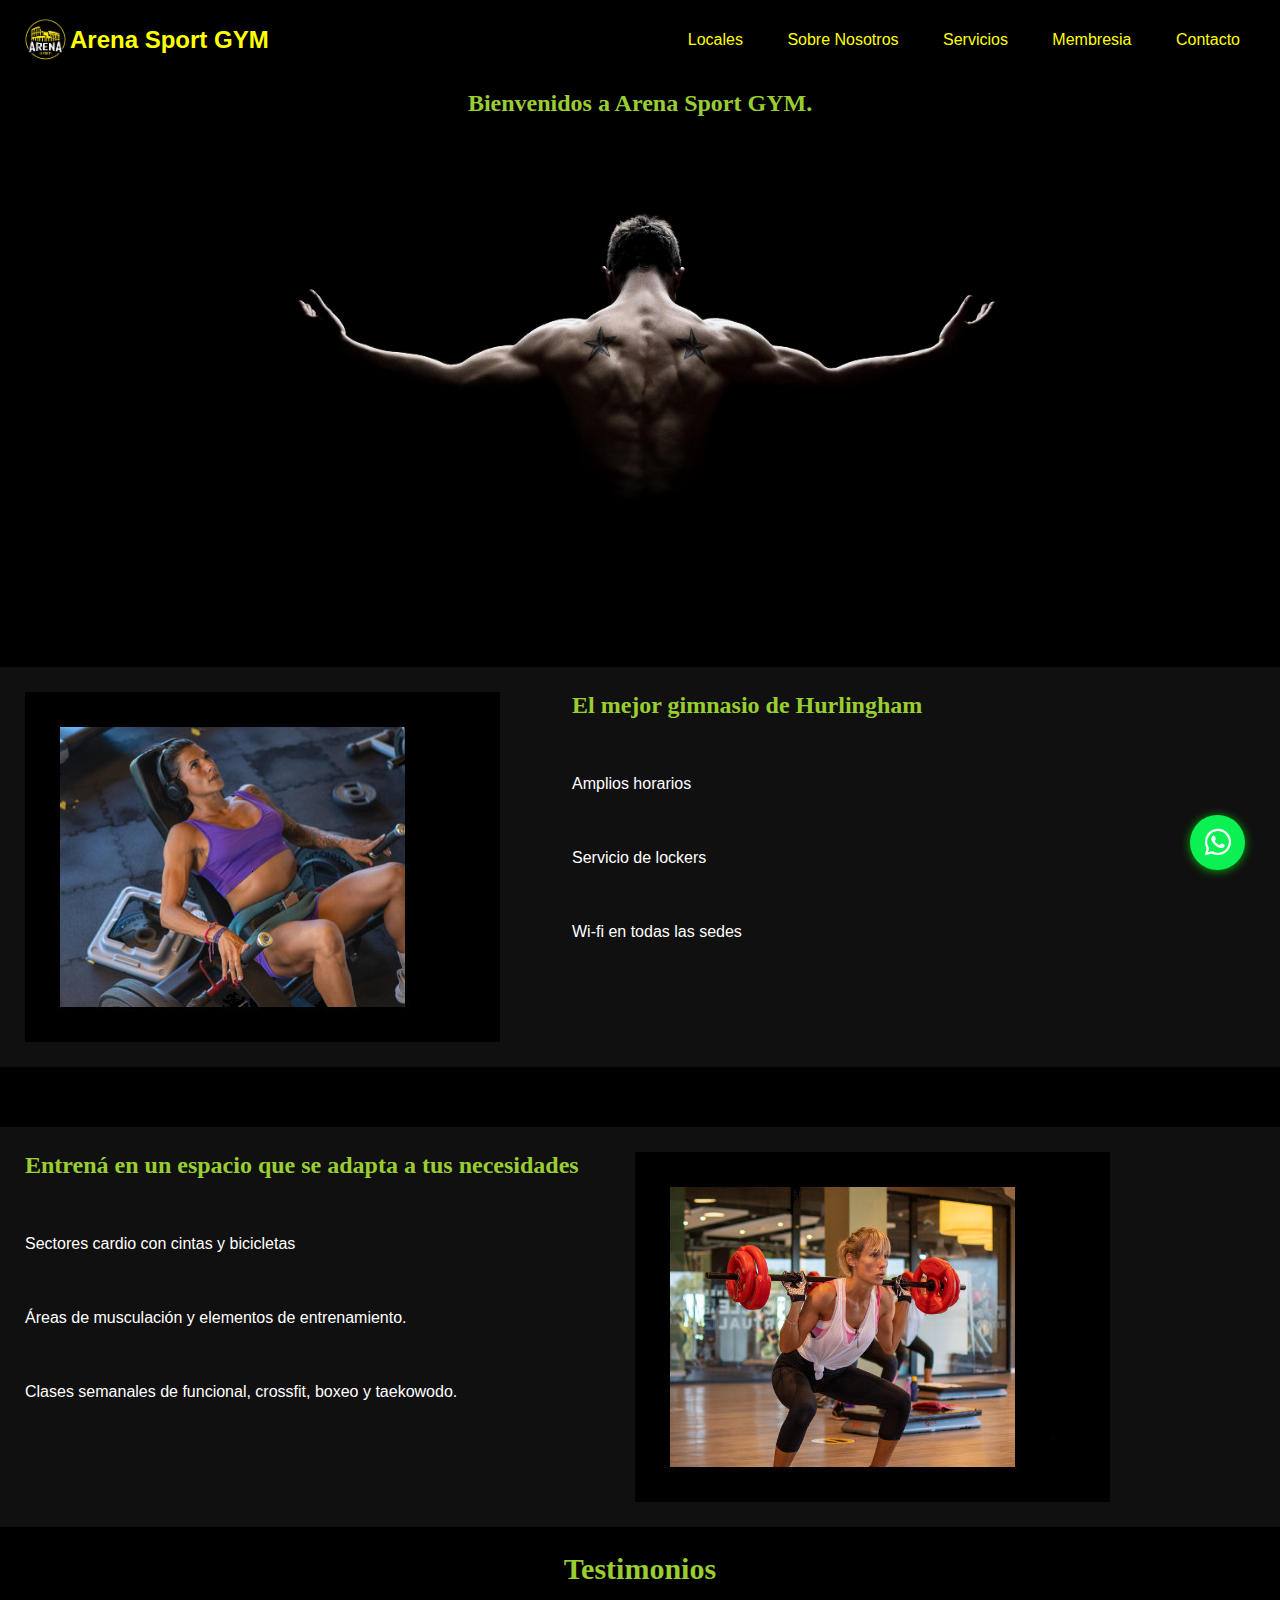
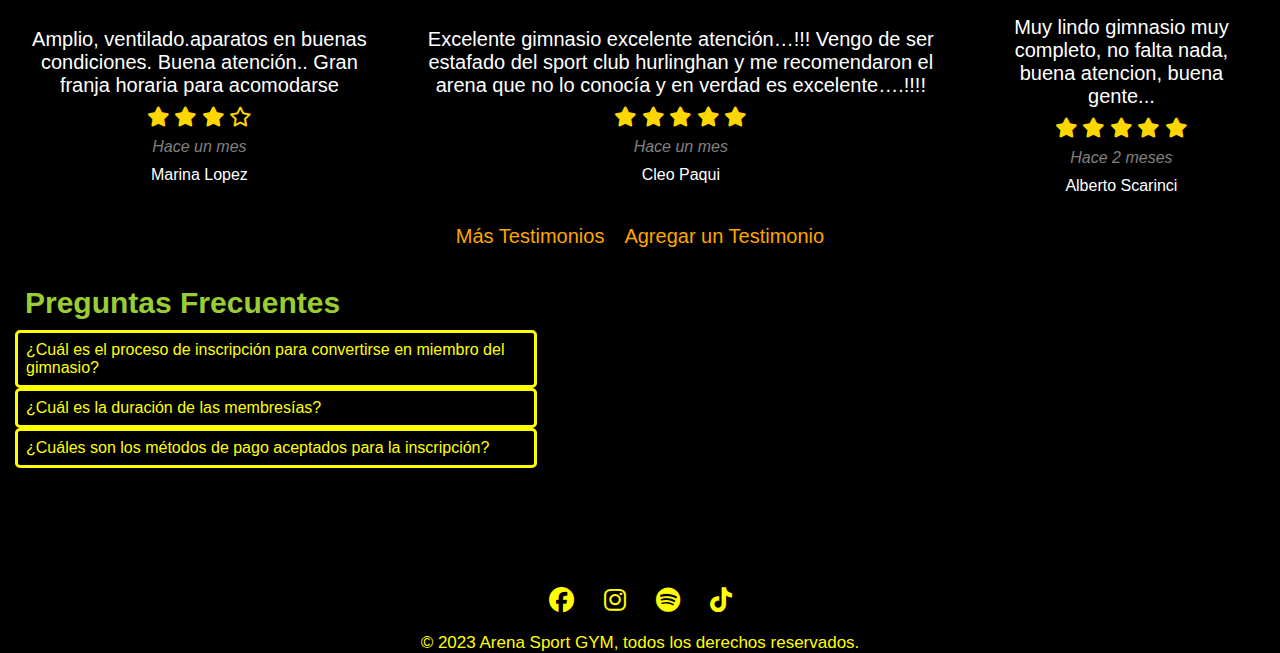
<file: index.html>
<!DOCTYPE html>
<html lang="en">
<head>
    <meta charset="UTF-8">
    <meta http-equiv="X-UA-Compatible" content="IE=edge">
    <meta name="viewport" content="width=device-width, initial-scale=1.0">
    <title>Arena Sport GYM</title>
    <meta name="description" content="Descubre nuestro gimnasio de última generación, con equipos de alta calidad, entrenadores expertos y una amplia variedad de clases y programas de entrenamiento. Te ayudamos a alcanzar tus metas de fitness y llevar un estilo de vida saludable. ¡Visítanos hoy mismo y comienza tu viaje hacia una mejor versión de ti mismo!">
    <meta name="keywords" content="hurlingham , gimnasio, fitness, entrenamiento, clases, rutinas, musculación">

    <link rel="preconnect" href="https://fonts.googleapis.com">
    <link rel="preconnect" href="https://fonts.gstatic.com" crossorigin>
    <link href="https://fonts.googleapis.com/css2?family=Sigmar&display=swap" rel="stylesheet">
    <link rel="stylesheet" href="https://cdnjs.cloudflare.com/ajax/libs/font-awesome/6.4.0/css/all.min.css">
    <link rel="stylesheet" href="./scss/main.css">
</head>
<body>
    <header id="header">
        <nav class="menu">
            <input type="checkbox" id="check">
            <label for="check" class="check-btn"><i class="fa-solid fa-bars"></i></label>
            <a href="index.html" class="menu-enlace">
                <img src="./imagenes/arenalogo.jpeg" class="logo">
                <h2 class="title">Arena Sport GYM</h2>
            </a>
            
            <ul> 
                <li>
                    <a href="./local.html" class="nav-enlace">Locales</a>
                </li>
                <li>
                    <a href="./sobre-n.html" class="nav-enlace">Sobre Nosotros</a>
                </li>
                <li>
                    <a href="./servicios.html" class="nav-enlace">Servicios</a>
                </li>    
                <li>
                    <a href="./membresia.html" class="nav-enlace" >Membresia</a>
                </li>
                <li>
                    <a href="./enviar-cv.html" class="nav-enlace">Contacto</a>
                </li>
            </ul>
        </nav>
    </header>
    
    <main id="intro">
        
        <div>
            <h2 class="inicio-a">Bienvenidos a Arena Sport GYM.</h2>
        </div>

        <div class="un_fondo">
            <img src="un-fondo.jpg" alt="motivacion">
        </div>

        <section class="index-contenedor">
            <img src="./imagenes/indice-beneficio.jpg" alt="img-de-las-benefiios">
            <div class="index-texto"> 
                <h2>El mejor gimnasio de Hurlingham</h2>
                <p>Amplios horarios</p>
                <p>Servicio de lockers</p>
                <p>Wi-fi en todas las sedes</p>
            </div>
        </section>

        <section class="index-contenedor2">
            <div class="index-texto2"> 
                <h2>Entrená en un espacio que se adapta a tus necesidades</h2>
                <p>Sectores cardio con cintas y bicicletas</p>
                <p>Áreas de musculación y elementos de entrenamiento.</p>
                <p>Clases semanales de funcional, crossfit, boxeo y taekowodo.</p>
            </div>
            <img src="./imagenes/indice-clases.jpg" alt="img-de-las-cases">
        </section>

        <div>
            <h2 class="inicio-c">Testimonios</h2>
        </div>

        <section class="testimonios">
            <div class="box">
                <p>Amplio, ventilado.aparatos en buenas condiciones. Buena atención.. Gran franja horaria para acomodarse</p>
                <i class="fa-solid fa-star"></i>
                <i class="fa-solid fa-star"></i>
                <i class="fa-solid fa-star"></i>
                <i class="far fa-star"></i>
                <div class="fecha-fecha">Hace un mes</div>
                <div class="name-user">Marina Lopez</div>
            </div>
            <div class="box">
                <p>Excelente gimnasio excelente atención…!!! Vengo de ser estafado del sport club hurlinghan y me recomendaron el arena que no lo conocía y en verdad es excelente….!!!!</p>
                <i class="fa-solid fa-star"></i>
                <i class="fa-solid fa-star"></i>
                <i class="fa-solid fa-star"></i>
                <i class="fa-solid fa-star"></i>
                <i class="fa-solid fa-star"></i>
                <div class="fecha-fecha">Hace un mes</div>
                <div class="name-user">Cleo Paqui</div>
            </div>
            <div class="box">
                <p>Muy lindo gimnasio muy completo, no falta nada, buena atencion, buena gente...</p>
                <i class="fa-solid fa-star"></i>
                <i class="fa-solid fa-star"></i>
                <i class="fa-solid fa-star"></i>
                <i class="fa-solid fa-star"></i>
                <i class="fa-solid fa-star"></i>
                <div class="fecha-fecha">Hace 2 meses</div>
                <div class="name-user">Alberto Scarinci</div>
            </div>
        </section>
        <div class="index-index-t">
            <a href="https://www.google.com/maps/place/Arena+Sport+GYM/@-34.5944751,-58.643626,15z/data=!4m18!1m9!3m8!1s0x95bcb950d31c8671:0x9fe95ac0f19a061!2sArena+Sport+GYM!8m2!3d-34.5944751!4d-58.643626!9m1!1b1!16s%2Fg%2F11g2_3trdc!3m7!1s0x95bcb950d31c8671:0x9fe95ac0f19a061!8m2!3d-34.5944751!4d-58.643626!9m1!1b1!16s%2Fg%2F11g2_3trdc?entry=ttu" target="_blank" class="reseñas">Más Testimonios</a>
            <a href="https://www.google.com/maps/place/Arena+Sport+GYM/@-34.5944751,-58.643626,15z/data=!4m18!1m9!3m8!1s0x95bcb950d31c8671:0x9fe95ac0f19a061!2sArena+Sport+GYM!8m2!3d-34.5944751!4d-58.643626!9m1!1b1!16s%2Fg%2F11g2_3trdc!3m7!1s0x95bcb950d31c8671:0x9fe95ac0f19a061!8m2!3d-34.5944751!4d-58.643626!9m1!1b1!16s%2Fg%2F11g2_3trdc?entry=ttu" target="_blank" class="reseñas">Agregar un Testimonio</a>
        </div>
        <br>
        <a href="https://wa.me/5491158493984" target="_blank" class="bt-wpp">
          <i class="fa-brands fa-whatsapp"></i>
        </a>

        <div>
            <h2 class="inicio-d">Preguntas Frecuentes</h2>
        </div>

        <details class="details">
            <summary class="summary">¿Cuál es el proceso de inscripción para convertirse en miembro del gimnasio?
            </summary>
            <div class="summ">
                <p>Ser mayor de 18, traer el DNI y firmar algunos paleles. Despues de eso tendras que sacarte una foto para pasar en el molinete de acceso.</p>
            </div>
        </details>
        <details class="details">
            <summary class="summary">¿Cuál es la duración de las membresías?</summary>
            <div class="summ">
                <p>La duración es memsual con pago unico o semanal.</p>
            </div>
        </details>
        <details class="details">
            <summary class="summary">¿Cuáles son los métodos de pago aceptados para la inscripción?</summary>
            <div class="summ">
                <p>Los métodos de pago son en efectivo, tarjeta o mediate Mercado Pago.</p>
            </div>
        </details>
        <br>
    </main>
    <footer id="footer"> 
        <div class="footer">
            <a href="https://www.facebook.com/arenasportgym/" target="_blank" class="facebok"><i class="fa-brands fa-facebook"></i></a>
            <a href="https://www.instagram.com/arenasportgym/?hl=es" target="_blank" class="facebok"><i class="fa-brands fa-instagram"></i></a>
            <a href="https://open.spotify.com/playlist/7i8eKXUerugufXx4d0qMUQ" target="_blank" class="facebok"><i class="fa-brands fa-spotify"></i></a>
            <a href="https://www.tiktok.com/@arenasportgym" target="_blank" class="facebok"><i class="fa-brands fa-tiktok"></i></a>
        </div>
        <br>
        <div>    
            <p class="facebokk">© 2023 Arena Sport GYM, todos los derechos reservados.</p>
        </div>
    </footer>
</body>
</html>
</file>
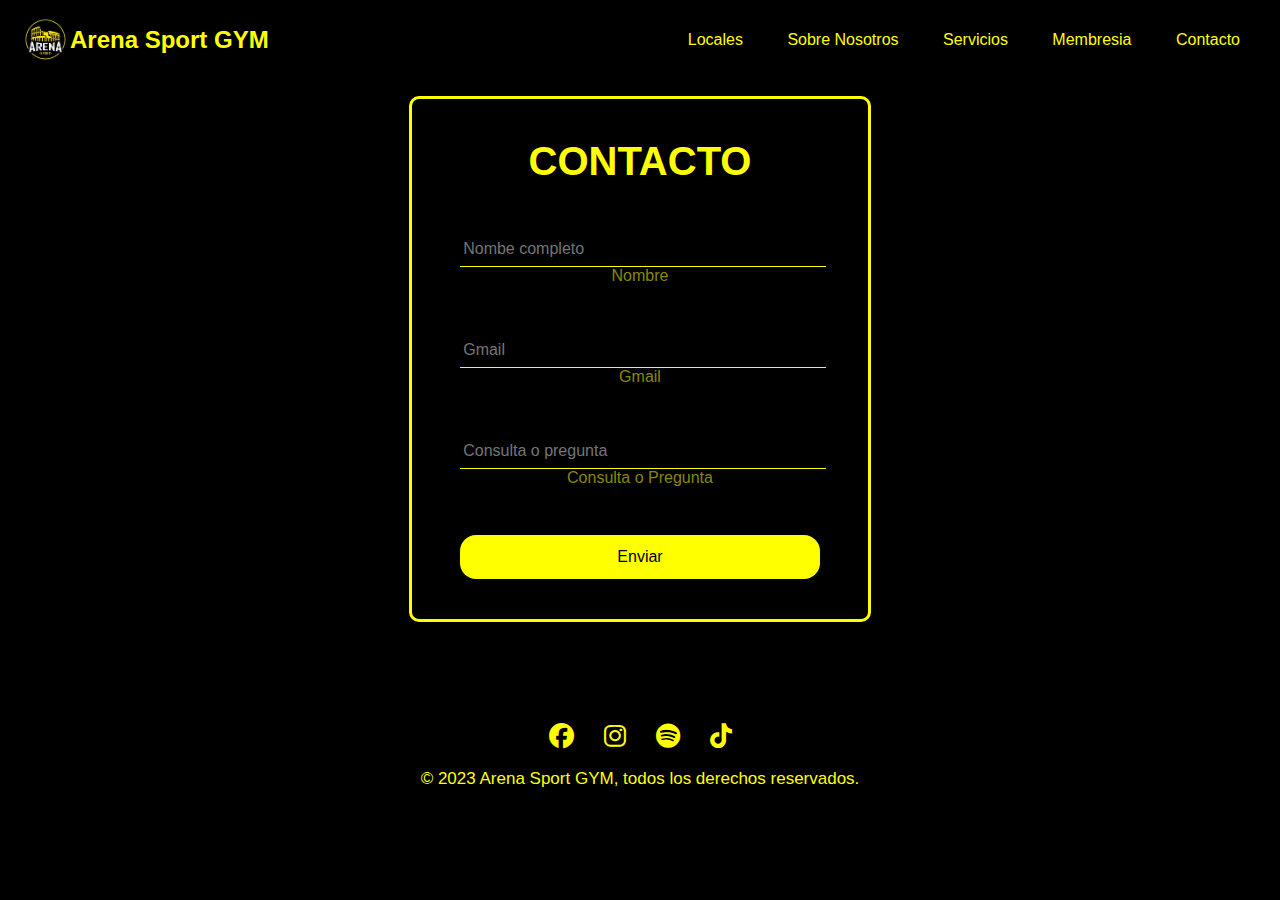
<file: enviar-cv.html>
<!DOCTYPE html>
<html lang="en">
<head>
    <meta charset="UTF-8">
    <meta http-equiv="X-UA-Compatible" content="IE=edge">
    <meta name="viewport" content="width=device-width, initial-scale=1.0">
    <title>Contactos</title>
    <meta name="description" content="Contáctanos para obtener más información sobre nuestros servicios y membresías. Estamos disponibles para responder tus preguntas y brindarte asistencia personalizada. Ya sea que desees programar una visita, solicitar información adicional o compartir tus comentarios, nuestro equipo de atención al cliente estará encantado de ayudarte. Completa el formulario de contacto o utiliza la información de contacto proporcionada para comunicarte con nosotros.">
    <meta name="keywords" content="hurlingham , gimnasio, fitness, entrenamiento, clases, rutinas, musculación">

    <link rel="preconnect" href="https://fonts.googleapis.com">
    <link rel="preconnect" href="https://fonts.gstatic.com" crossorigin>
    <link href="https://fonts.googleapis.com/css2?family=Sigmar&display=swap" rel="stylesheet">
    <link rel="stylesheet" href="https://cdnjs.cloudflare.com/ajax/libs/font-awesome/6.4.0/css/all.min.css">
    <link rel="stylesheet" href="./scss/main.css">
</head>
<body>
    <header id="header">
        <nav class="menu">
            <input type="checkbox" id="check">
            <label for="check" class="check-btn"><i class="fa-solid fa-bars"></i></label>
            <a href="index.html" class="menu-enlace">
                <img src="./imagenes/arenalogo.jpeg" class="logo">
                <h2 class="title">Arena Sport GYM</h2>
            </a>
            
            <ul> 
                <li>
                    <a href="./local.html" class="nav-enlace">Locales</a>
                </li>
                <li>
                    <a href="./sobre-n.html" class="nav-enlace">Sobre Nosotros</a>
                </li>
                <li>
                    <a href="./servicios.html" class="nav-enlace">Servicios</a>
                </li>    
                <li>
                    <a href="./membresia.html" class="nav-enlace" >Membresia</a>
                </li>
                <li>
                    <a href="./enviar-cv.html" class="nav-enlace">Contacto</a>
                </li>
            </ul>
        </nav>
    </header>
    
    <main id="intro">
        <section>
            <form class="form">
                <h2 class="form__title">CONTACTO</h2>
                
                <div class="form__container">
                    <div class="form__group">
                        <input type="text" id="name" class="form__input" placeholder="Nombe completo">
                        <label for="name" class="form__label">Nombre</label>
                        <span class="form__line"></span>
                    </div>
                    <div class="form__group">
                        <input type="email" id="gm" class="form__input" placeholder="Gmail" required>
                        <label for="gm" class="form__label">Gmail</label>
                        <span class="form__line"></span>
                    </div>
                    <div class="form__group">
                        <input type="text" id="pr-c" class="form__input" placeholder="Consulta o pregunta">
                        <label for="pr-c"class="form__label">Consulta o Pregunta</label>
                        <span class="form__line"></span>
                    </div>
                    
                
                    <input type="submit" class="form__submit" value="Enviar">
                </div>

            </form>
        </section>

    </main>
    
    <footer id="footer"> 
        <div class="footer">
            <a href="https://www.facebook.com/arenasportgym/" target="_blank" class="facebok"><i class="fa-brands fa-facebook"></i></a>
            <a href="https://www.instagram.com/arenasportgym/?hl=es" target="_blank" class="facebok"><i class="fa-brands fa-instagram"></i></a>
            <a href="https://open.spotify.com/playlist/7i8eKXUerugufXx4d0qMUQ" target="_blank" class="facebok"><i class="fa-brands fa-spotify"></i></a>
            <a href="https://www.tiktok.com/@arenasportgym" target="_blank" class="facebok"><i class="fa-brands fa-tiktok"></i></a>
        </div>
        <br>
        <div>    
            <p class="facebokk">© 2023 Arena Sport GYM, todos los derechos reservados.</p>
        </div>
    </footer>
</body>
</html>
</file>
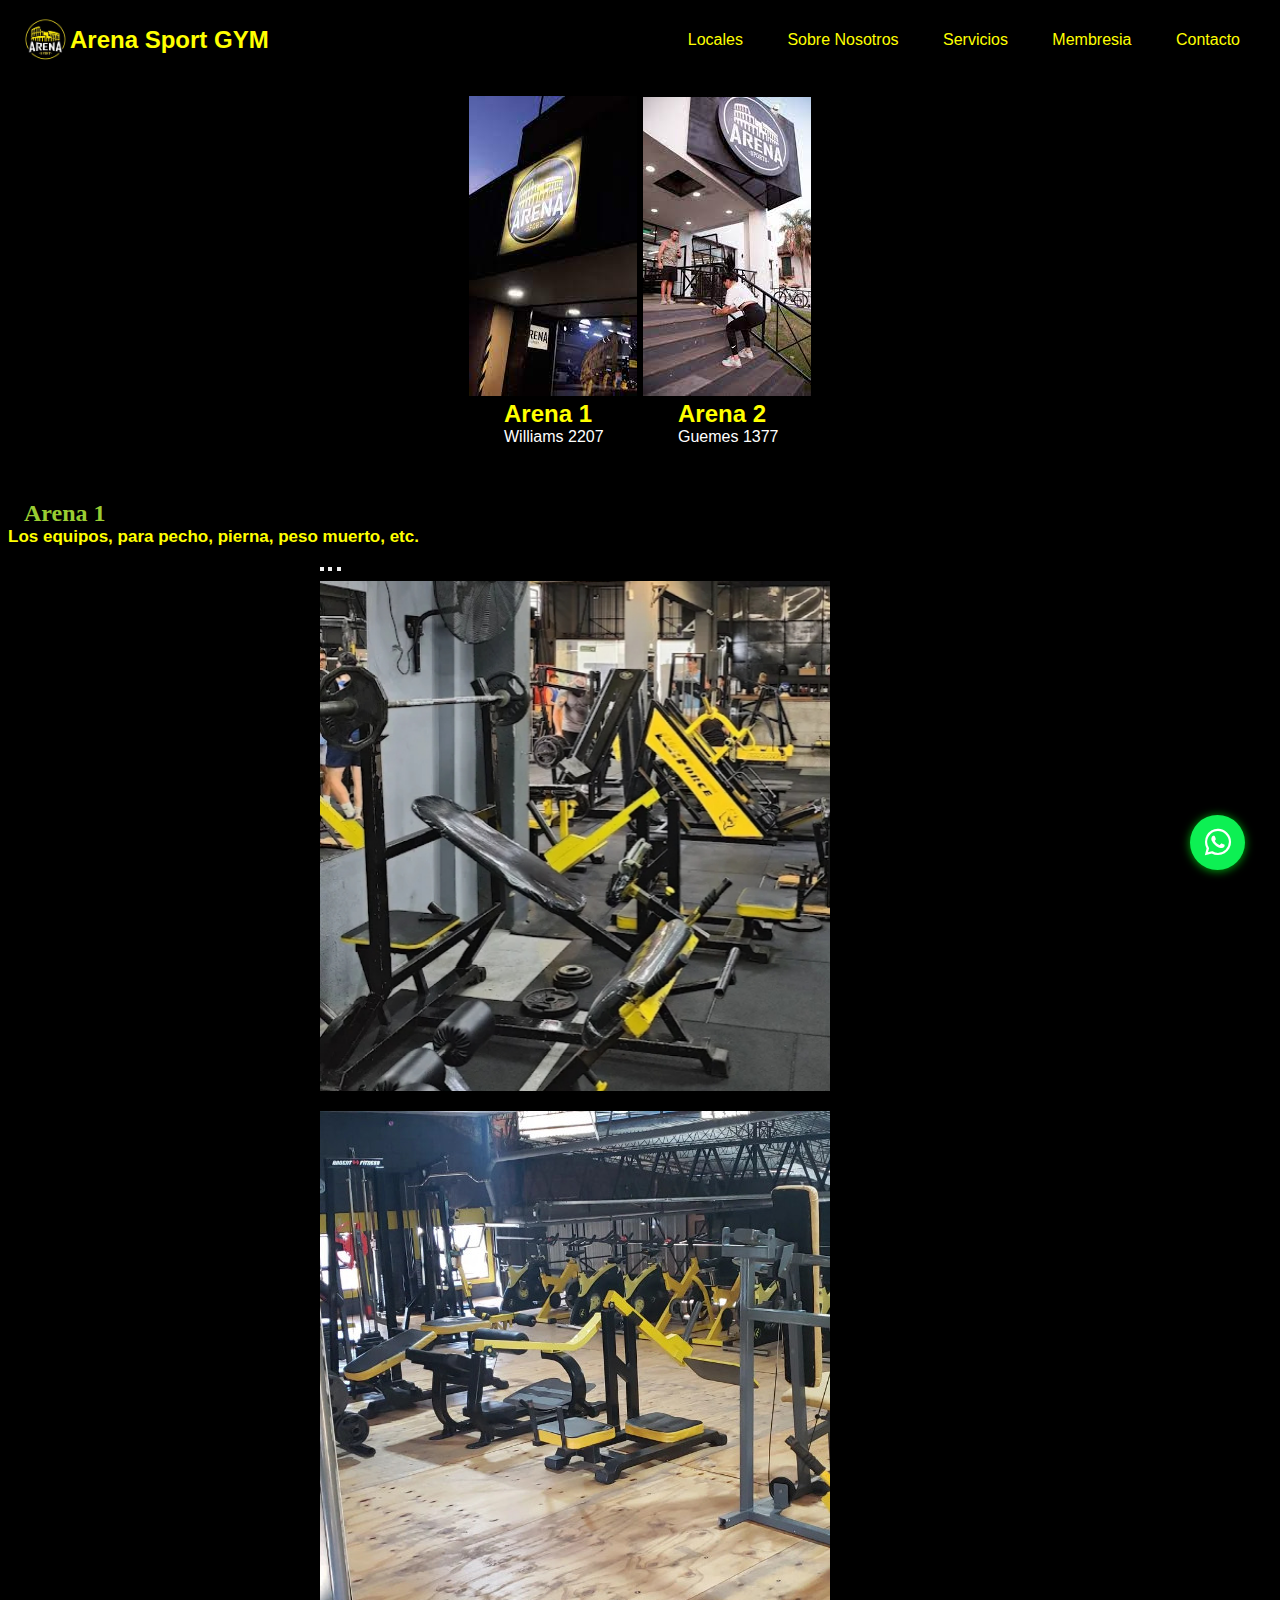
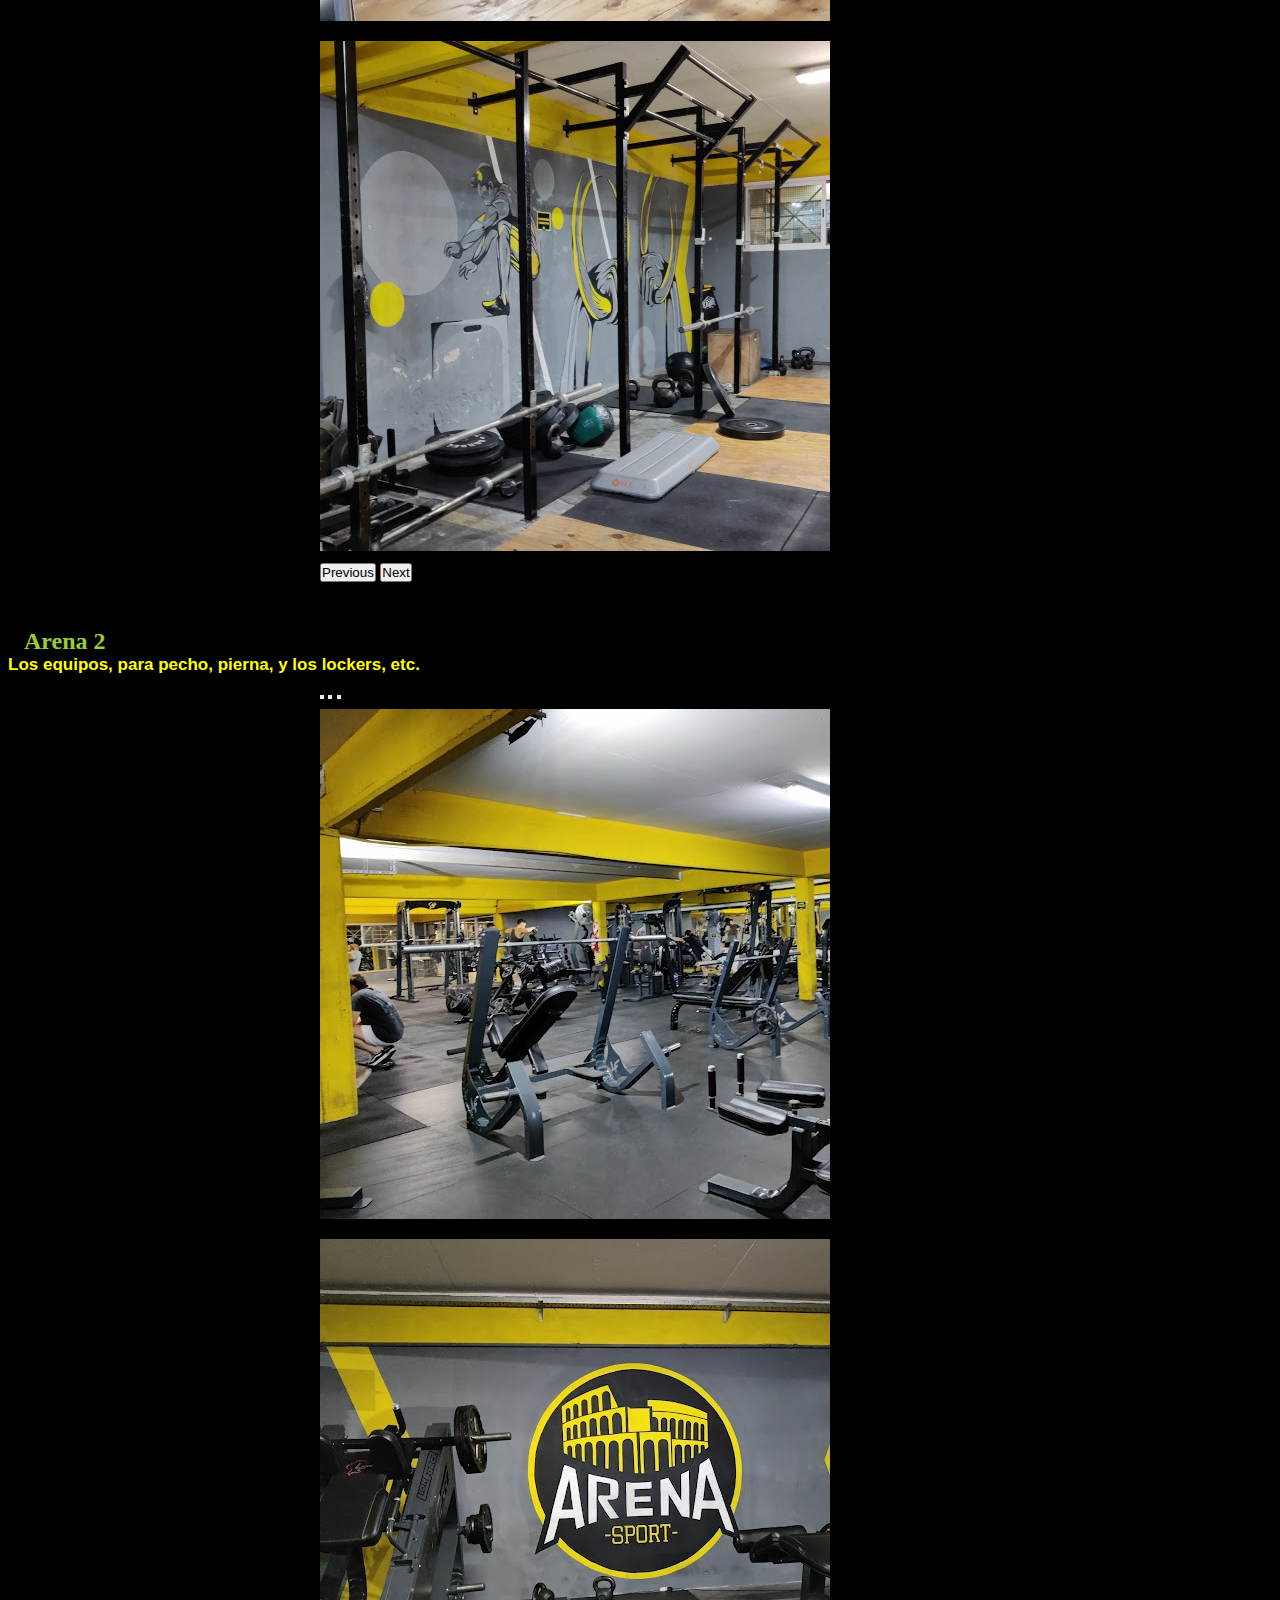
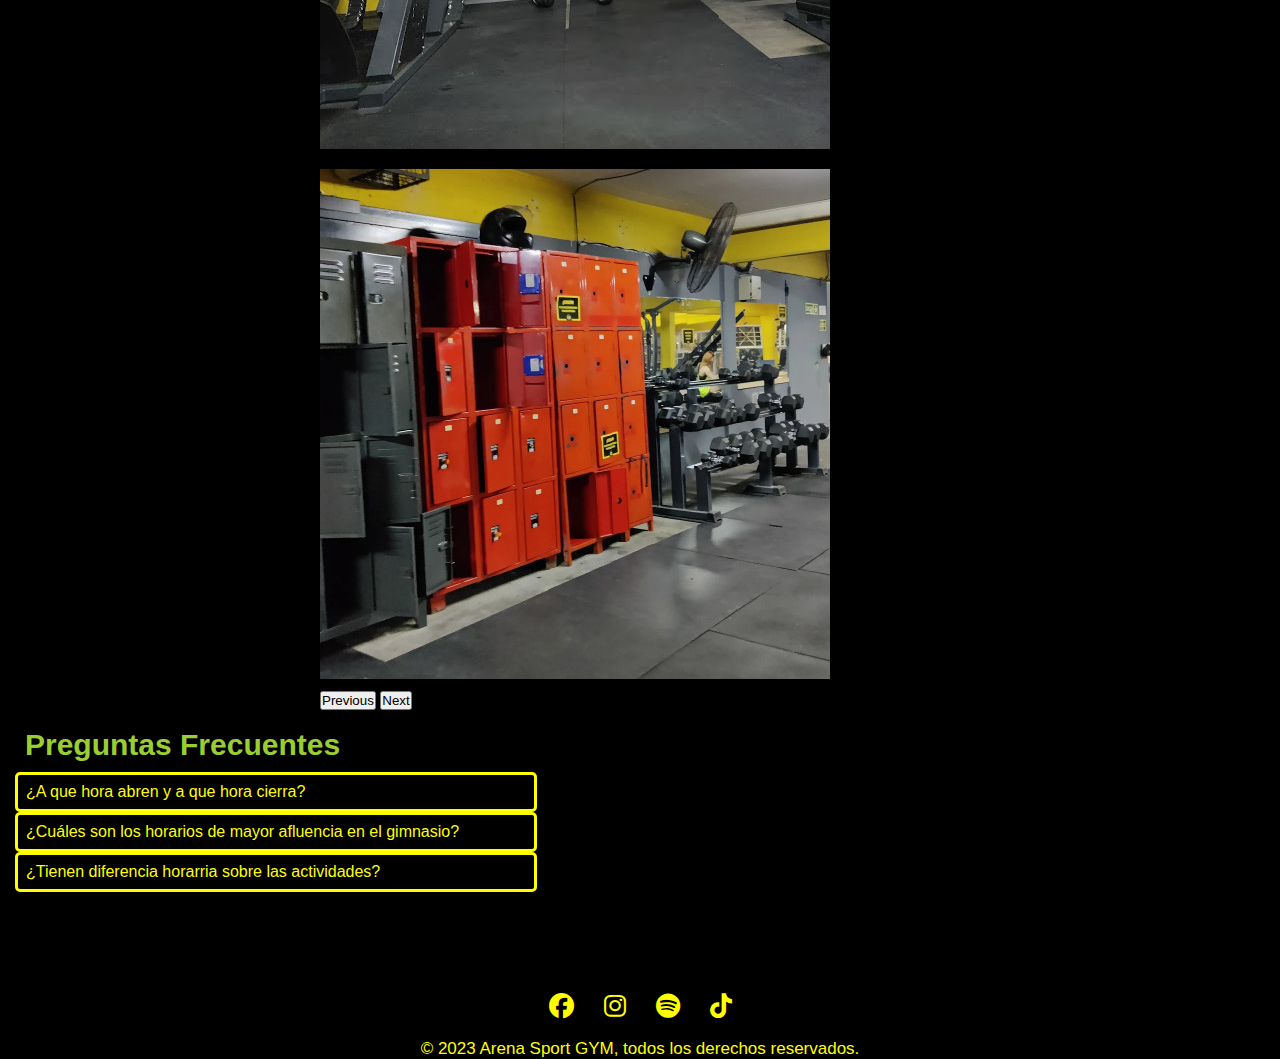
<file: local.html>
<!DOCTYPE html>
<html lang="en">
<head>
    <meta charset="UTF-8">
    <meta http-equiv="X-UA-Compatible" content="IE=edge">
    <meta name="viewport" content="width=device-width, initial-scale=1.0">
    <title>Locales</title>
    <meta name="description" content="Gimnasios en distintas ubicaciones. Contamos con amplias instalaciones, equipos de última generación y profesionales capacitados para brindarte una experiencia única en fitness. Encuentra el gimnasio más cercano a ti y comienza tu camino hacia una vida más saludable.">
    <meta name="keywords" content="clases, equipos, entrenadores, nutrición, rutinas, musculación, cardio">
    
    <link rel="preconnect" href="https://fonts.googleapis.com">
    <link rel="preconnect" href="https://fonts.gstatic.com" crossorigin>
    <link href="https://fonts.googleapis.com/css2?family=Sigmar&display=swap" rel="stylesheet">
    <link href="https://cdn.jsdelivr.net/npm/bootstrap@5.3.0/dist/css/bootstrap.min.css" rel="stylesheet" integrity="sha384-9ndCyUaIbzAi2FUVXJi0CjmCapSmO7SnpJef0486qhLnuZ2cdeRhO02iuK6FUUVM" crossorigin="anonymous">
    <link rel="stylesheet" href="https://cdnjs.cloudflare.com/ajax/libs/font-awesome/6.4.0/css/all.min.css">
    <link rel="stylesheet" href="./scss/main.css">
</head>
<body>
  <header id="header">
    <nav class="menu">
        <input type="checkbox" id="check">
        <label for="check" class="check-btn"><i class="fa-solid fa-bars"></i></label>
        <a href="index.html" class="menu-enlace">
            <img src="./imagenes/arenalogo.jpeg" class="logo">
            <h2 class="title">Arena Sport GYM</h2>
        </a>
        
        <ul> 
            <li>
                <a href="./local.html" class="nav-enlace">Locales</a>
            </li>
            <li>
                <a href="./sobre-n.html" class="nav-enlace">Sobre Nosotros</a>
            </li>
            <li>
                <a href="./servicios.html" class="nav-enlace">Servicios</a>
            </li>    
            <li>
                <a href="./membresia.html" class="nav-enlace" >Membresia</a>
            </li>
            <li>
                <a href="./enviar-cv.html" class="nav-enlace">Contacto</a>
            </li>
        </ul>
    </nav>
  </header>    
  <main id="intro">
        <section class="sos1">
          <div class="ssp">
            <img src="gym1.jpg" class="soso-foto">
            <h2><a href="https://goo.gl/maps/ZSZFzVG5483yBG759" target="_blank" class="afuera1">Arena 1</a></h2>
            <p>Williams 2207</p>
          </div>
          <div class="ssp">
            <img src="gym2.jpg" class="soso-foto">
            <h2><a href="https://goo.gl/maps/ZSZFzVG5483yBG759" target="_blank" class="afuera1">Arena 2</a></h2>
            <p>Guemes 1377</p>
          </div>
        </section>
      
        <br>
        <section class="local-title">
          <h2>Arena 1</h2>
          <h3>Los equipos, para pecho, pierna, peso muerto, etc.</h3>
        </section>
        <a href="https://wa.me/5491158493984" target="_blank" class="bt-wpp">
          <i class="fa-brands fa-whatsapp"></i>
        </a>

        <div id="carouselExampleIndicators-arena1" class="carousel slide">
          <div class="carousel-indicators">
            <button type="button" data-bs-target="#carouselExampleIndicators" data-bs-slide-to="0" class="active" aria-current="true" aria-label="Slide 1"></button>
            <button type="button" data-bs-target="#carouselExampleIndicators" data-bs-slide-to="1" aria-label="Slide 2"></button>
            <button type="button" data-bs-target="#carouselExampleIndicators" data-bs-slide-to="2" aria-label="Slide 3"></button>
          </div>
          <div class="carousel-inner">
            <div class="carousel-item active">
              <img src="./interior/cpecho11.jpg" class="d-block" alt="sala de pecho en arena 1">
            </div>
            <div class="carousel-item">
              <img src="./interior/cpierna11.jpg" class="d-block" alt="sala de pierna en arena 1">
            </div>
            <div class="carousel-item">
              <img src="./interior/cpeso-muero11.jpg" class="d-block" alt="sala de peso muerto en arena 1">
            </div>
          </div>
          <button class="carousel-control-prev" type="button" data-bs-target="#carouselExampleIndicators-arena1" data-bs-slide="prev">
            <span class="carousel-control-prev-icon" aria-hidden="true"></span>
            <span class="visually-hidden">Previous</span>
          </button>
           <button class="carousel-control-next" type="button" data-bs-target="#carouselExampleIndicators-arena1" data-bs-slide="next">
            <span class="carousel-control-next-icon" aria-hidden="true"></span>
            <span class="visually-hidden">Next</span>
          </button>
        </div>
        <br>
        <!--2do carusel-->
        <section class="local-title">
          <h2>Arena 2</h2>
          <h3>Los equipos, para pecho, pierna, y los lockers, etc.</h3>
        </section>   
        <div id="carouselExampleIndicators-arena2" class="carousel slide">
          <div class="carousel-indicators">
            <button type="button" data-bs-target="#carouselExampleIndicators-arena2" data-bs-slide-to="0" class="active" aria-current="true" aria-label="Slide 1"></button>
            <button type="button" data-bs-target="#carouselExampleIndicators-arena2" data-bs-slide-to="1" aria-label="Slide 2"></button>
            <button type="button" data-bs-target="#carouselExampleIndicators-arena2" data-bs-slide-to="2" aria-label="Slide 3"></button>
          </div>
          <div class="carousel-inner">
            <div class="carousel-item active">
              <img src="./interior/cpecho22.jpg" class="d-block" alt="sala de pecho en arena 2">
            </div>
            <div class="carousel-item">
              <img src="./interior/cpierna22.jpg" class="d-block" alt="sala de pierna en areana 2">
            </div>
            <div class="carousel-item">
              <img src="./interior/cguardado22.jpg" class="d-block" alt="lockers en arena 2">
            </div>
          </div>
          <button class="carousel-control-prev" type="button" data-bs-target="#carouselExampleIndicators-arena2" data-bs-slide="prev">
            <span class="carousel-control-prev-icon" aria-hidden="true"></span>
            <span class="visually-hidden">Previous</span>
          </button>
          <button class="carousel-control-next" type="button" data-bs-target="#carouselExampleIndicators-arena2" data-bs-slide="next">
            <span class="carousel-control-next-icon" aria-hidden="true"></span>
            <span class="visually-hidden">Next</span>
          </button>
        </div>
        <div>
          <h2 class="inicio-d">Preguntas Frecuentes</h2>
        </div>
        <details class="details">
          <summary class="summary">¿A que hora abren y a que hora cierra?</summary>
          <div class="summ">
              <p>Los 2 abrimos a las 7hs y cerramos a las 22hs.</p>
          </div>
        </details>
        <details class="details">
          <summary class="summary">¿Cuáles son los horarios de mayor afluencia en el gimnasio?</summary>
          <div class="summ">
              <p>De lunes a viernes tipo 17hs empiezan a llegar pero a las 19hs se llema. Los sabados despues del mediodia.</p>
          </div>
        </details>
        <details class="details">
          <summary class="summary">¿Tienen diferencia horarria sobre las actividades?</summary>
          <div class="summ">
              <p>Si, fijate en la aparte de servicios.</p>
          </div>
        </details>
    </main> 
    
    <footer id="footer"> 
      <div class="footer">
          <a href="https://www.facebook.com/arenasportgym/" target="_blank" class="facebok"><i class="fa-brands fa-facebook"></i></a>
          <a href="https://www.instagram.com/arenasportgym/?hl=es" target="_blank" class="facebok"><i class="fa-brands fa-instagram"></i></a>
          <a href="https://open.spotify.com/playlist/7i8eKXUerugufXx4d0qMUQ" target="_blank" class="facebok"><i class="fa-brands fa-spotify"></i></a>
          <a href="https://www.tiktok.com/@arenasportgym" target="_blank" class="facebok"><i class="fa-brands fa-tiktok"></i></a>
      </div>
      <br>
      <div>    
          <p class="facebokk">© 2023 Arena Sport GYM, todos los derechos reservados.</p>
      </div>
  </footer>
    <script src="https://cdn.jsdelivr.net/npm/bootstrap@5.3.0/dist/js/bootstrap.bundle.min.js" integrity="sha384-geWF76RCwLtnZ8qwWowPQNguL3RmwHVBC9FhGdlKrxdiJJigb/j/68SIy3Te4Bkz" crossorigin="anonymous"></script>
</body>
</html>
</file>
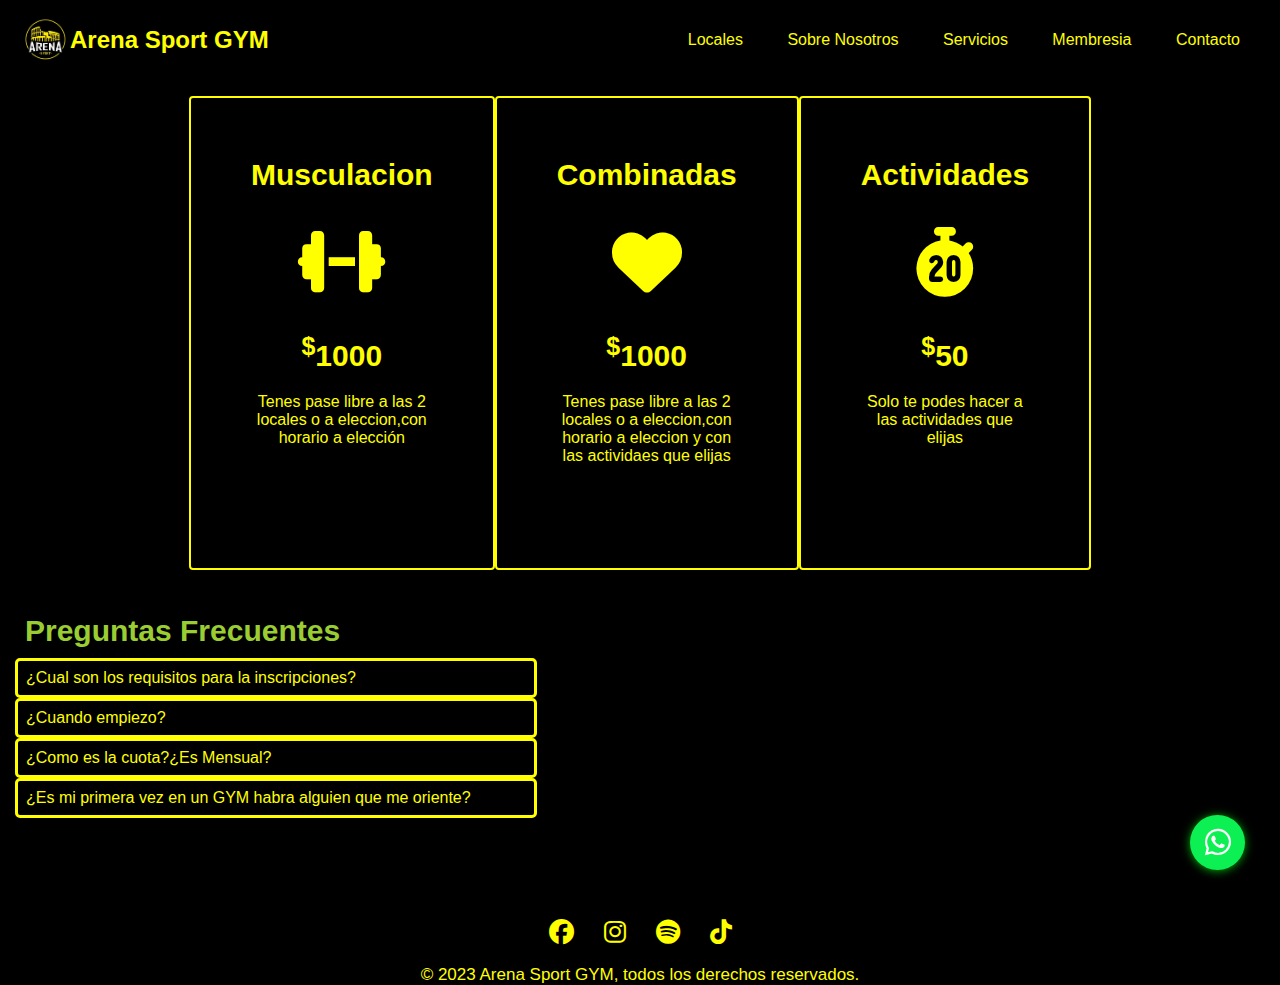
<file: membresia.html>
<!DOCTYPE html>
<html lang="en">
<head>
    <meta charset="UTF-8">
    <meta http-equiv="X-UA-Compatible" content="IE=edge">
    <meta name="viewport" content="width=device-width, initial-scale=1.0">
    <title>Membresia</title>
    <meta name="description" content="Descubre nuestras membresías flexibles y adaptables a tus necesidades en nuestro gimnasio. Nuestros paquetes incluyen acceso completo a nuestras instalaciones y asesoramiento personalizado. Únete a nuestra comunidad de miembros y comienza tu viaje hacia una vida más saludable y activa.">
    <meta name="keywords" content="clases, entrenadores, funcional, boxeo, taekwondo">
    
    <link rel="preconnect" href="https://fonts.googleapis.com">
    <link rel="preconnect" href="https://fonts.gstatic.com" crossorigin>
    <link href="https://fonts.googleapis.com/css2?family=Sigmar&display=swap" rel="stylesheet">
    <link rel="stylesheet" href="https://cdnjs.cloudflare.com/ajax/libs/font-awesome/6.4.0/css/all.min.css">
    <link rel="stylesheet" href="./scss/main.css">
</head>
<body>
    <header id="header">
        <nav class="menu">
            <input type="checkbox" id="check">
            <label for="check" class="check-btn"><i class="fa-solid fa-bars"></i></label>
            <a href="index.html" class="menu-enlace">
                <img src="./imagenes/arenalogo.jpeg" class="logo">
                <h2 class="title">Arena Sport GYM</h2>
            </a>
            
            <ul> 
                <li>
                    <a href="./local.html" class="nav-enlace">Locales</a>
                </li>
                <li>
                    <a href="./sobre-n.html" class="nav-enlace">Sobre Nosotros</a>
                </li>
                <li>
                    <a href="./servicios.html" class="nav-enlace">Servicios</a>
                </li>    
                <li>
                    <a href="./membresia.html" class="nav-enlace" >Membresia</a>
                </li>
                <li>
                    <a href="./enviar-cv.html" class="nav-enlace">Contacto</a>
                </li>
            </ul>
        </nav>
    </header>
            
    <main id="intro">
        <section class="contenedor-m">
            <div class="tabl">
                <h2>Musculacion</h2>
                <i class="fa-solid fa-dumbbell"></i>
                <h3><sup>$</sup>1000</h3>
                <p>Tenes pase libre a las 2 locales o a eleccion,con horario a elección</p>
                <a href="#"></a>
            </div>
            <div class="tabl">
                <h2>Combinadas</h2>
                <i class="fa-solid fa-heart"></i>
                <h3><sup>$</sup>1000</h3>
                <p>Tenes pase libre a las 2 locales o a eleccion,con horario a eleccion y con las actividaes que elijas</p>
                <a href="#"></a>
            </div>
            <div class="tabl">
                <h2>Actividades</h2>
                <i class="fa-solid fa-stopwatch-20"></i>
                <h3><sup>$</sup>50</h3>
                <p>Solo te podes hacer a las actividades que elijas</p>
                <a href="#"></a>
            </div>
        </section>
        <br>
        <div>
            <h2 class="inicio-d">Preguntas Frecuentes</h2>
        </div>
        <details class="details">
            <summary class="summary">¿Cual son los requisitos para la inscripciones?</summary>
            <div class="summ">
                <p>Ser mayor de 18, si sos menor de edad tendran que venir tus pades o tutores para la inscripcion.</p>
            </div>
        </details>
        <details class="details">
            <summary class="summary">¿Cuando empiezo?</summary>
            <div class="summ">
                <p>Podés empezar cuando quieras, la cuota se abona cada 30 días a partir del día de inscripción.</p>
            </div>
        </details>
        <details class="details">
            <summary class="summary">¿Como es la cuota?¿Es Mensual?</summary>
            <div class="summ">
                <p>Con la cuota única mensual podés realizar ejercicios de musculacion o todas las actividades disponibles y hacer uso de cualquier local.</p>
            </div>
        </details>
        <details class="details">
            <summary class="summary">¿Es mi primera vez en un GYM habra alguien que me oriente?</summary>
            <div class="summ">
                <p>Si es tu primera haciendo ejercios en un GYM habra profesores que te orientara con tus obejtivos. Despues de 2 semanas te daremos una rutina personalizada.</p>
            </div>
        </details>
        <a href="https://wa.me/5491158493984" target="_blank" class="bt-wpp">
            <i class="fa-brands fa-whatsapp"></i>
        </a>
    </main>
    
    <footer id="footer"> 
        <div class="footer">
            <a href="https://www.facebook.com/arenasportgym/" target="_blank" class="facebok"><i class="fa-brands fa-facebook"></i></a>
            <a href="https://www.instagram.com/arenasportgym/?hl=es" target="_blank" class="facebok"><i class="fa-brands fa-instagram"></i></a>
            <a href="https://open.spotify.com/playlist/7i8eKXUerugufXx4d0qMUQ" target="_blank" class="facebok"><i class="fa-brands fa-spotify"></i></a>
            <a href="https://www.tiktok.com/@arenasportgym" target="_blank" class="facebok"><i class="fa-brands fa-tiktok"></i></a>
        </div>
        <br>
        <div>    
            <p class="facebokk">© 2023 Arena Sport GYM, todos los derechos reservados.</p>
        </div>
    </footer>
</body>
</html>
</file>
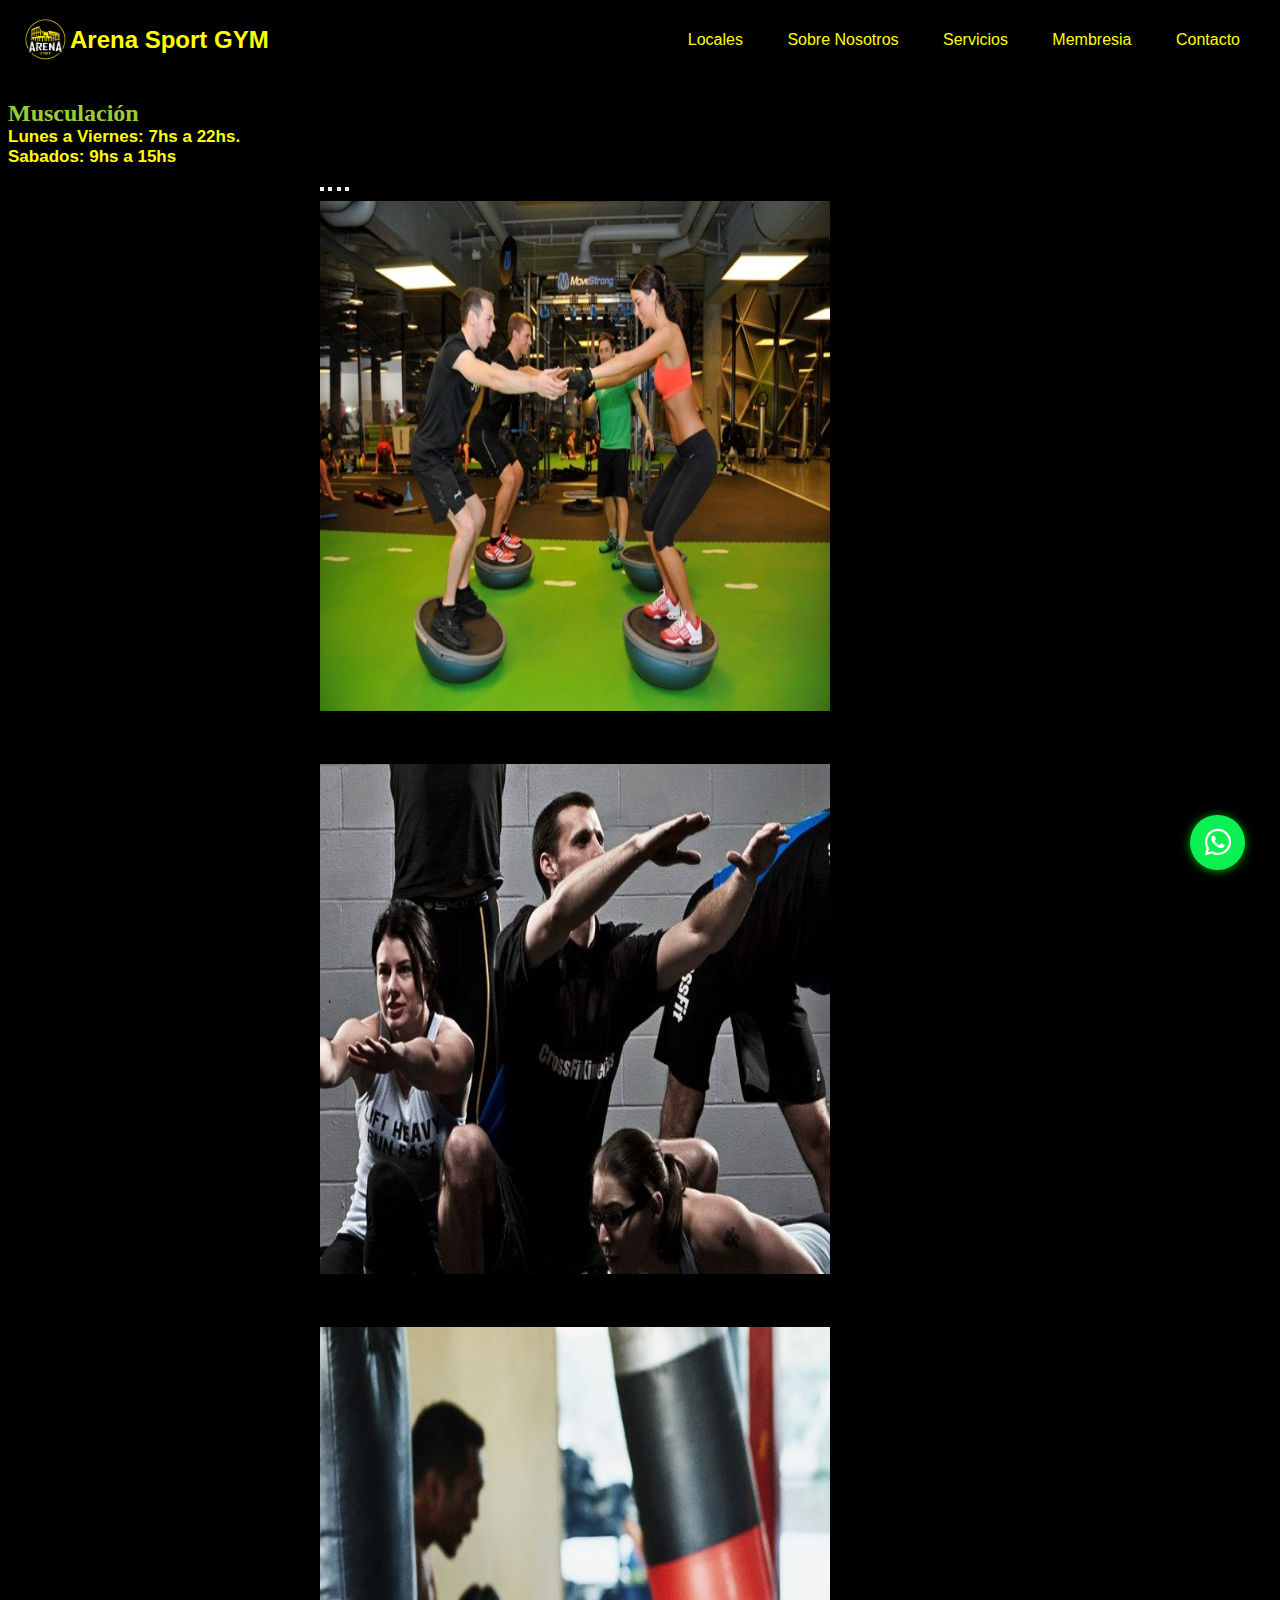
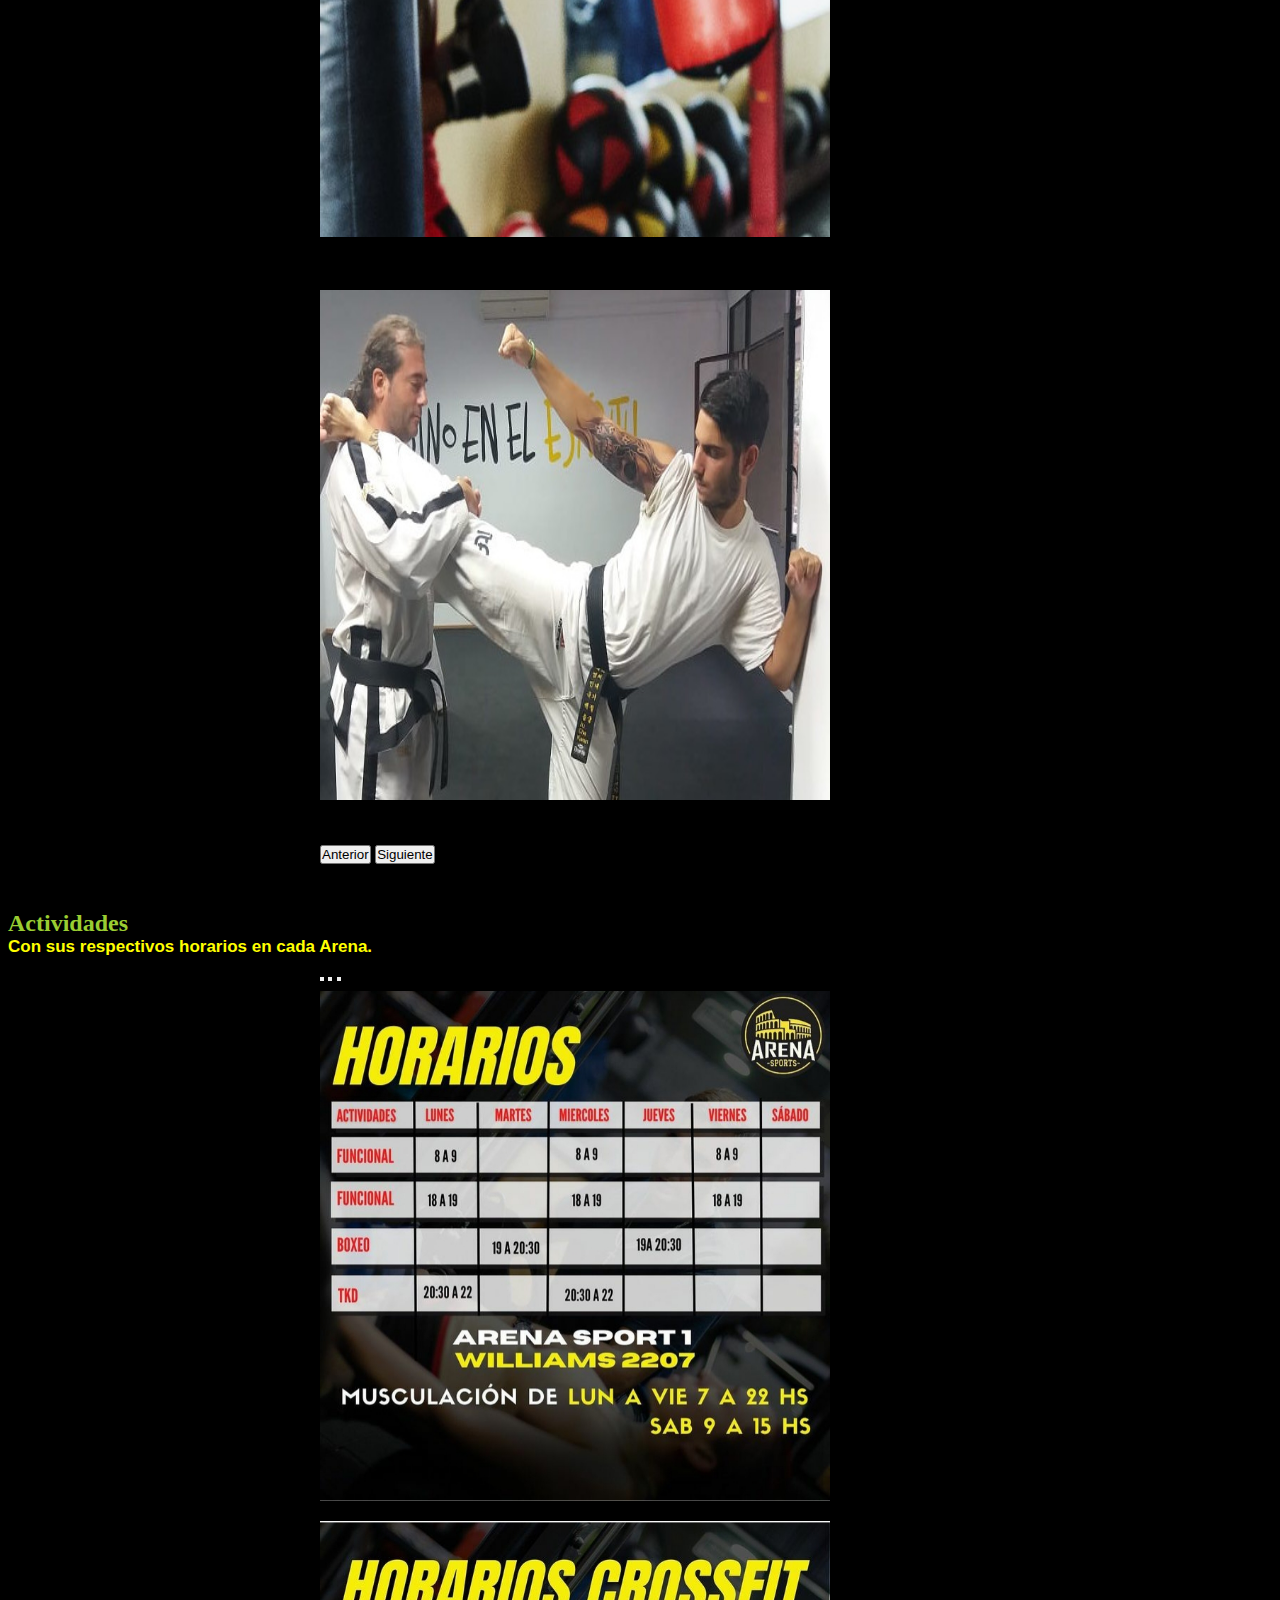
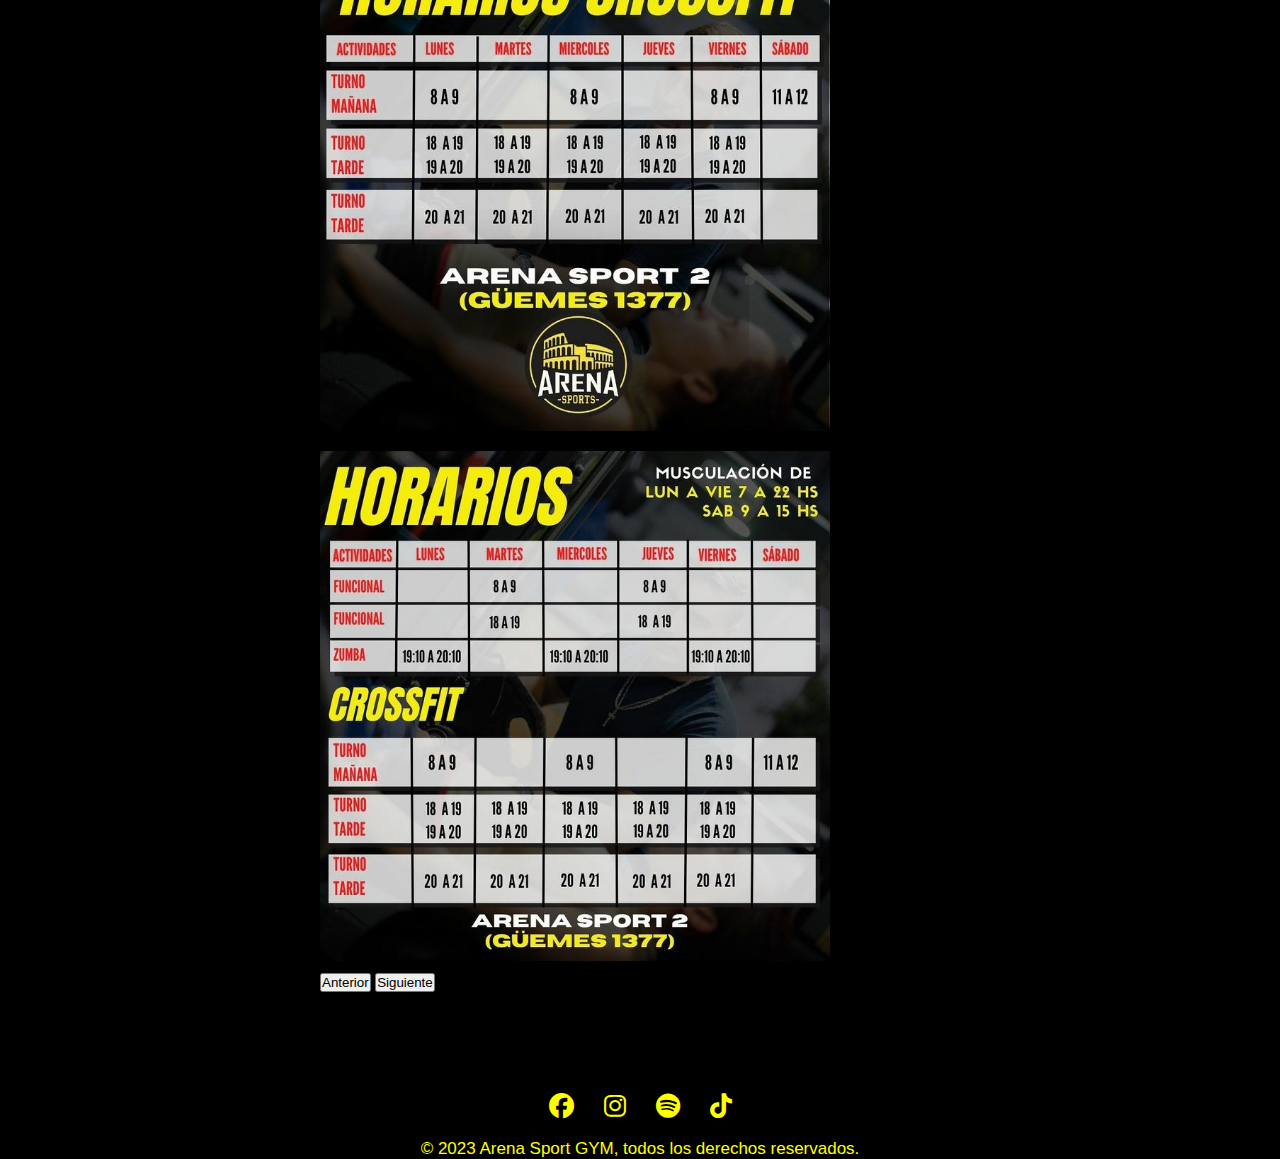
<file: servicios.html>
<!DOCTYPE html>
<html lang="en">
<head>
    <meta charset="UTF-8">
    <meta http-equiv="X-UA-Compatible" content="IE=edge">
    <meta name="viewport" content="width=device-width, initial-scale=1.0">
    <title>Servicios</title>
    <meta name="description" content="Descubre nuestra amplia gama de servicios en nuestro gimnasio. Ofrecemos clases grupales, asesoramiento rehabilitación y mucho más. Nuestro objetivo es ayudarte a alcanzar tus metas de fitness y bienestar de manera efectiva y segura. Conoce nuestros servicios y únete a nuestra comunidad de personas comprometidas con su salud.">
    <meta name="keywords" content="clases, entrenadores, funcional, boxeo, taekwondo">

    <link rel="preconnect" href="https://fonts.googleapis.com">
    <link rel="preconnect" href="https://fonts.gstatic.com" crossorigin>
    <link href="https://fonts.googleapis.com/css2?family=Sigmar&display=swap" rel="stylesheet">
    
    <link href="https://cdn.jsdelivr.net/npm/bootstrap@5.3.0/dist/css/bootstrap.min.css" rel="stylesheet" integrity="sha384-9ndCyUaIbzAi2FUVXJi0CjmCapSmO7SnpJef0486qhLnuZ2cdeRhO02iuK6FUUVM" crossorigin="anonymous">
    <link rel="stylesheet" href="https://cdnjs.cloudflare.com/ajax/libs/font-awesome/6.4.0/css/all.min.css">
    <link rel="stylesheet" href="./scss/main.css">
  </head>
<body>
  <header id="header">
    <nav class="menu">
        <input type="checkbox" id="check">
        <label for="check" class="check-btn"><i class="fa-solid fa-bars"></i></label>
        <a href="index.html" class="menu-enlace">
            <img src="./imagenes/arenalogo.jpeg" class="logo">
            <h2 class="title">Arena Sport GYM</h2>
        </a>
        
        <ul> 
            <li>
                <a href="./local.html" class="nav-enlace">Locales</a>
            </li>
            <li>
                <a href="./sobre-n.html" class="nav-enlace">Sobre Nosotros</a>
            </li>
            <li>
                <a href="./servicios.html" class="nav-enlace">Servicios</a>
            </li>    
            <li>
                <a href="./membresia.html" class="nav-enlace" >Membresia</a>
            </li>
            <li>
                <a href="./enviar-cv.html" class="nav-enlace">Contacto</a>
            </li>
        </ul>
    </nav>
  </header>

  <main id="intro">
        <section class="servicios-title">
            <h2>Musculación</h2>
            <h3>Lunes a Viernes: 7hs a 22hs.<br> Sabados: 9hs a 15hs</h3>
        </section>   
        <a href="https://wa.me/5491158493984" target="_blank" class="bt-wpp">
          <i class="fa-brands fa-whatsapp"></i>
        </a>
        
        <div id="carouselExampleCaptions-servicios1" class="carousel slide">
            <div class="carousel-indicators">
              <button type="button" data-bs-target="#carouselExampleCaptions-servicios1" data-bs-slide-to="0" class="active" aria-current="true" aria-label="Slide 1"></button>
              <button type="button" data-bs-target="#carouselExampleCaptions-servicios1" data-bs-slide-to="1" aria-label="Slide 2"></button>
              <button type="button" data-bs-target="#carouselExampleCaptions-servicios1" data-bs-slide-to="2" aria-label="Slide 3"></button>
              <button type="button" data-bs-target="#carouselExampleCaptions-servicios1" data-bs-slide-to="3" aria-label="Slide 4"></button>
            </div>
            <div class="carousel-inner">
              <div class="carousel-item active">
                <img src="./imagenes/cfuncional.jpg" class="d-block" alt="funcional">
                <div class="carousel-caption d-none d-md-block">
                    <h5>Funcional</h5>
                    <p>Lunes, miercoles y viernes: 8hs a 9hs y 18hs a 19hs </p>
                </div>
              </div>
              <div class="carousel-item">
                <img src="./imagenes/ccrossfit.jpg" class="d-block" alt="crossfit">
                <div class="carousel-caption d-none d-md-block">
                  <h5>Crossfit</h5>
                  <p>Lunes y viernes: 8hs a 9hs y 18hs a 19hs.</p>
                </div>
              </div>
              <div class="carousel-item">
                <img src="./imagenes/cboxeo.jpg" class="d-block" alt="boxeo">
                <div class="carousel-caption d-none d-md-block">
                  <h5>Boxeo</h5>
                  <p>Martes y jueves: 8hs a 9hs y 18hs a 19hs</p>
                </div>
              </div>
              <div class="carousel-item">
                <img src="./imagenes/ctaekwondo.jpg" class="d-block" alt="taekwondo">
                <div class="carousel-caption d-none d-md-block">
                  <h5>Taekwondo</h5>
                  <p>Martes, jueves: 8hs a 9hs y 18hs a 19hs. Sabados: 9am a 10am</p>
                </div>
              </div>
            </div>
            <button class="carousel-control-prev" type="button" data-bs-target="#carouselExampleCaptions-servicios1" data-bs-slide="prev">
              <span class="carousel-control-prev-icon" aria-hidden="true"></span>
              <span class="visually-hidden">Anterior</span>
            </button>
            <button class="carousel-control-next" type="button" data-bs-target="#carouselExampleCaptions-servicios1" data-bs-slide="next">
              <span class="carousel-control-next-icon" aria-hidden="true"></span>
              <span class="visually-hidden">Siguiente</span>
            </button>
          </div>
          <br>
          <section class="servicios-title">
            <h2>Actividades</h2>
            <h3>Con sus respectivos horarios en cada Arena.</h3>
          </section>
      
          <div id="carouselExampleIndicators-horarios" class="carousel slide">
            <div class="carousel-indicators">
              <button type="button" data-bs-target="#carouselExampleIndicators-horarios" data-bs-slide-to="0" class="active" aria-current="true" aria-label="Slide 1"></button>
              <button type="button" data-bs-target="#carouselExampleIndicators-horarios" data-bs-slide-to="1" aria-label="Slide 2"></button>
              <button type="button" data-bs-target="#carouselExampleIndicators-horarios" data-bs-slide-to="2" aria-label="Slide 3"></button>
            </div>
            <div class="carousel-inner">
              <div class="carousel-item active">
                <img src="./horarios/horario1.jpg" class="d-block" alt="horarios Arena1">
              </div>
              <div class="carousel-item">
                <img src="./horarios/horario2.jpg" class="d-block" alt="horario11 Arena">
              </div>
              <div class="carousel-item">
                <img src="./horarios/h-cross.jpg" class="d-block" alt="Crossfit horarios">
              </div>
            </div>
            <button class="carousel-control-prev" type="button" data-bs-target="#carouselExampleIndicators-horarios" data-bs-slide="prev">
              <span class="carousel-control-prev-icon" aria-hidden="true"></span>
              <span class="visually-hidden">Anterior</span>
            </button>
            <button class="carousel-control-next" type="button" data-bs-target="#carouselExampleIndicators-horarios" data-bs-slide="next">
              <span class="carousel-control-next-icon" aria-hidden="true"></span>
              <span class="visually-hidden">Siguiente</span>
            </button>
          </div>

    </main>
    <footer id="footer"> 
      <div class="footer">
          <a href="https://www.facebook.com/arenasportgym/" target="_blank" class="facebok"><i class="fa-brands fa-facebook"></i></a>
          <a href="https://www.instagram.com/arenasportgym/?hl=es" target="_blank" class="facebok"><i class="fa-brands fa-instagram"></i></a>
          <a href="https://open.spotify.com/playlist/7i8eKXUerugufXx4d0qMUQ" target="_blank" class="facebok"><i class="fa-brands fa-spotify"></i></a>
          <a href="https://www.tiktok.com/@arenasportgym" target="_blank" class="facebok"><i class="fa-brands fa-tiktok"></i></a>
      </div>
      <br>
      <div>    
          <p class="facebokk">© 2023 Arena Sport GYM, todos los derechos reservados.</p>
      </div>
  </footer>
    <script src="https://cdn.jsdelivr.net/npm/bootstrap@5.3.0/dist/js/bootstrap.bundle.min.js" integrity="sha384-geWF76RCwLtnZ8qwWowPQNguL3RmwHVBC9FhGdlKrxdiJJigb/j/68SIy3Te4Bkz" crossorigin="anonymous"></script>
</body>
</html>
</file>
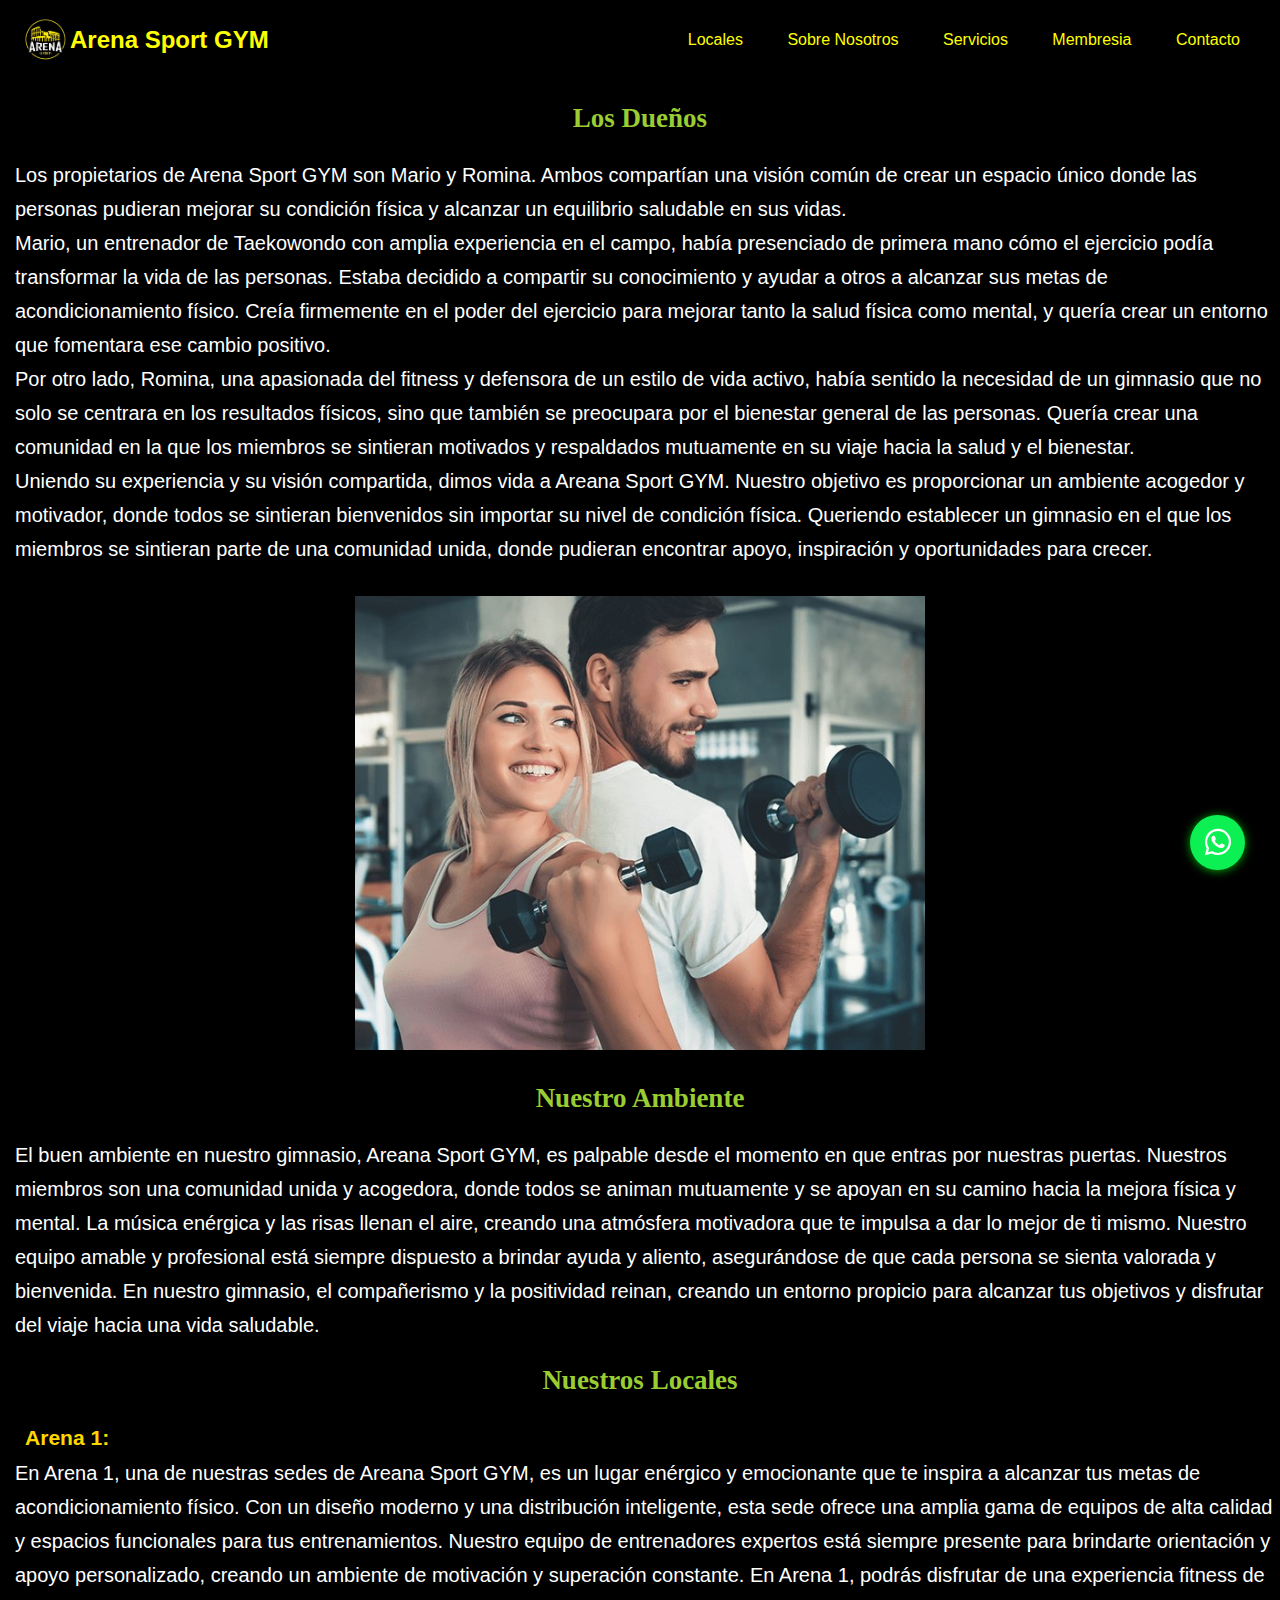
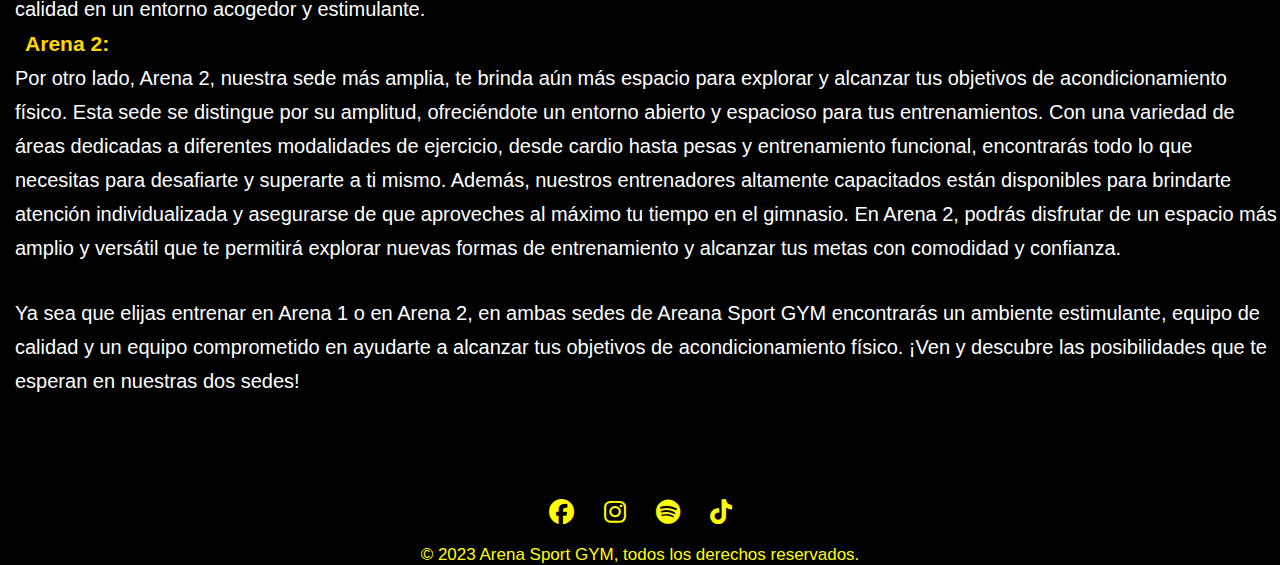
<file: sobre-n.html>
<!DOCTYPE html>
<html lang="en">
<head>
    <meta charset="UTF-8">
    <meta http-equiv="X-UA-Compatible" content="IE=edge">
    <meta name="viewport" content="width=device-width, initial-scale=1.0">
    <title>Sobre Nosotros</title>
    <meta name="description" content="Descubre nuestra pasión por el fitness y el bienestar en nuestro gimnasio. En nuestro centro, nos enfocamos en brindar un ambiente acogedor y motivador donde nuestros miembros puedan alcanzar sus metas de salud y estado físico. Únete a nuestra comunidad y comienza a transformar tu vida hoy mismo.">
    <meta name="keywords" content="gimnasio, clases personalizado, comunidad">
    <meta name= viewport content= width=device-width initial-scale=1.0>

    
    <link rel="preconnect" href="https://fonts.googleapis.com">
    <link rel="preconnect" href="https://fonts.gstatic.com" crossorigin>
    <link href="https://fonts.googleapis.com/css2?family=Sigmar&display=swap" rel="stylesheet">
    <link rel="stylesheet" href="https://cdnjs.cloudflare.com/ajax/libs/font-awesome/6.4.0/css/all.min.css">
    <link rel="stylesheet" href="./scss/main.css">
</head>
<body>
    <header id="header">
        <nav class="menu">
            <input type="checkbox" id="check">
            <label for="check" class="check-btn"><i class="fa-solid fa-bars"></i></label>
            <a href="index.html" class="menu-enlace">
                <img src="./imagenes/arenalogo.jpeg" class="logo">
                <h2 class="title">Arena Sport GYM</h2>
            </a>
            
            <ul> 
                <li>
                    <a href="./local.html" class="nav-enlace">Locales</a>
                </li>
                <li>
                    <a href="./sobre-n.html" class="nav-enlace">Sobre Nosotros</a>
                </li>
                <li>
                    <a href="./servicios.html" class="nav-enlace">Servicios</a>
                </li>    
                <li>
                    <a href="./membresia.html" class="nav-enlace" >Membresia</a>
                </li>
                <li>
                    <a href="./enviar-cv.html" class="nav-enlace">Contacto</a>
                </li>
            </ul>
        </nav>
    </header>
    
    <main id="intro">

        <section class="parrafos">
            <div class="dueños">
                <h2>Los Dueños</h2>
                <p>Los propietarios de Arena Sport GYM son Mario y Romina. Ambos compartían una visión común de crear un espacio único donde las personas pudieran mejorar su condición física y alcanzar un equilibrio saludable en sus vidas.<br>Mario, un entrenador de Taekowondo con amplia experiencia en el campo, había presenciado de primera mano cómo el ejercicio podía transformar la vida de las personas. Estaba decidido a compartir su conocimiento y ayudar a otros a alcanzar sus metas de acondicionamiento físico. Creía firmemente en el poder del ejercicio para mejorar tanto la salud física como mental, y quería crear un entorno que fomentara ese cambio positivo.<br>Por otro lado, Romina, una apasionada del fitness y defensora de un estilo de vida activo, había sentido la necesidad de un gimnasio que no solo se centrara en los resultados físicos, sino que también se preocupara por el bienestar general de las personas. Quería crear una comunidad en la que los miembros se sintieran motivados y respaldados mutuamente en su viaje hacia la salud y el bienestar.<br>Uniendo su experiencia y su visión compartida, dimos vida a Areana Sport GYM. Nuestro objetivo es proporcionar un ambiente acogedor y motivador, donde todos se sintieran bienvenidos sin importar su nivel de condición física. Queriendo establecer un gimnasio en el que los miembros se sintieran parte de una comunidad unida, donde pudieran encontrar apoyo, inspiración y oportunidades para crecer.</p>
            </div>
            <br>
            <div class="dueños-img">
                <img src="./imagenes/no-son.jpg" alt="no-son">
            </div>
            <div class="dueños">
                <h2>Nuestro Ambiente</h2>
                <p>El buen ambiente en nuestro gimnasio, Areana Sport GYM, es palpable desde el momento en que entras por nuestras puertas. Nuestros miembros son una comunidad unida y acogedora, donde todos se animan mutuamente y se apoyan en su camino hacia la mejora física y mental. La música enérgica y las risas llenan el aire, creando una atmósfera motivadora que te impulsa a dar lo mejor de ti mismo. Nuestro equipo amable y profesional está siempre dispuesto a brindar ayuda y aliento, asegurándose de que cada persona se sienta valorada y bienvenida. En nuestro gimnasio, el compañerismo y la positividad reinan, creando un entorno propicio para alcanzar tus objetivos y disfrutar del viaje hacia una vida saludable.</p>
            </div>
            <div class="arenas">
                <h2>Nuestros Locales</h2>
                <h3>Arena 1:</h3>
                <p>En Arena 1, una de nuestras sedes de Areana Sport GYM, es un lugar enérgico y emocionante que te inspira a alcanzar tus metas de acondicionamiento físico. Con un diseño moderno y una distribución inteligente, esta sede ofrece una amplia gama de equipos de alta calidad y espacios funcionales para tus entrenamientos. Nuestro equipo de entrenadores expertos está siempre presente para brindarte orientación y apoyo personalizado, creando un ambiente de motivación y superación constante. En Arena 1, podrás disfrutar de una experiencia fitness de calidad en un entorno acogedor y estimulante.</p>
                <h3>Arena 2:</h3>
                <p>Por otro lado, Arena 2, nuestra sede más amplia, te brinda aún más espacio para explorar y alcanzar tus objetivos de acondicionamiento físico. Esta sede se distingue por su amplitud, ofreciéndote un entorno abierto y espacioso para tus entrenamientos. Con una variedad de áreas dedicadas a diferentes modalidades de ejercicio, desde cardio hasta pesas y entrenamiento funcional, encontrarás todo lo que necesitas para desafiarte y superarte a ti mismo. Además, nuestros entrenadores altamente capacitados están disponibles para brindarte atención individualizada y asegurarse de que aproveches al máximo tu tiempo en el gimnasio. En Arena 2, podrás disfrutar de un espacio más amplio y versátil que te permitirá explorar nuevas formas de entrenamiento y alcanzar tus metas con comodidad y confianza.</p>
                <br>
                <p>Ya sea que elijas entrenar en Arena 1 o en Arena 2, en ambas sedes de Areana Sport GYM encontrarás un ambiente estimulante, equipo de calidad y un equipo comprometido en ayudarte a alcanzar tus objetivos de acondicionamiento físico. ¡Ven y descubre las posibilidades que te esperan en nuestras dos sedes!</p>
            </div>
        </section>

        <a href="https://api.whatsapp.com/?phone=1161688299%22" target="_blank" class="bt-wpp">
            <i class="fa-brands fa-whatsapp"></i>
        </a>

    </main> 
    
    <footer id="footer"> 
        <div class="footer">
            <a href="https://www.facebook.com/arenasportgym/" target="_blank" class="facebok"><i class="fa-brands fa-facebook"></i></a>
            <a href="https://www.instagram.com/arenasportgym/?hl=es" target="_blank" class="facebok"><i class="fa-brands fa-instagram"></i></a>
            <a href="https://open.spotify.com/playlist/7i8eKXUerugufXx4d0qMUQ" target="_blank" class="facebok"><i class="fa-brands fa-spotify"></i></a>
            <a href="https://www.tiktok.com/@arenasportgym" target="_blank" class="facebok"><i class="fa-brands fa-tiktok"></i></a>
        </div>
        <br>
        <div>    
            <p class="facebokk">© 2023 Arena Sport GYM, todos los derechos reservados.</p>
        </div>
    </footer>
</body>
</html>
</file>
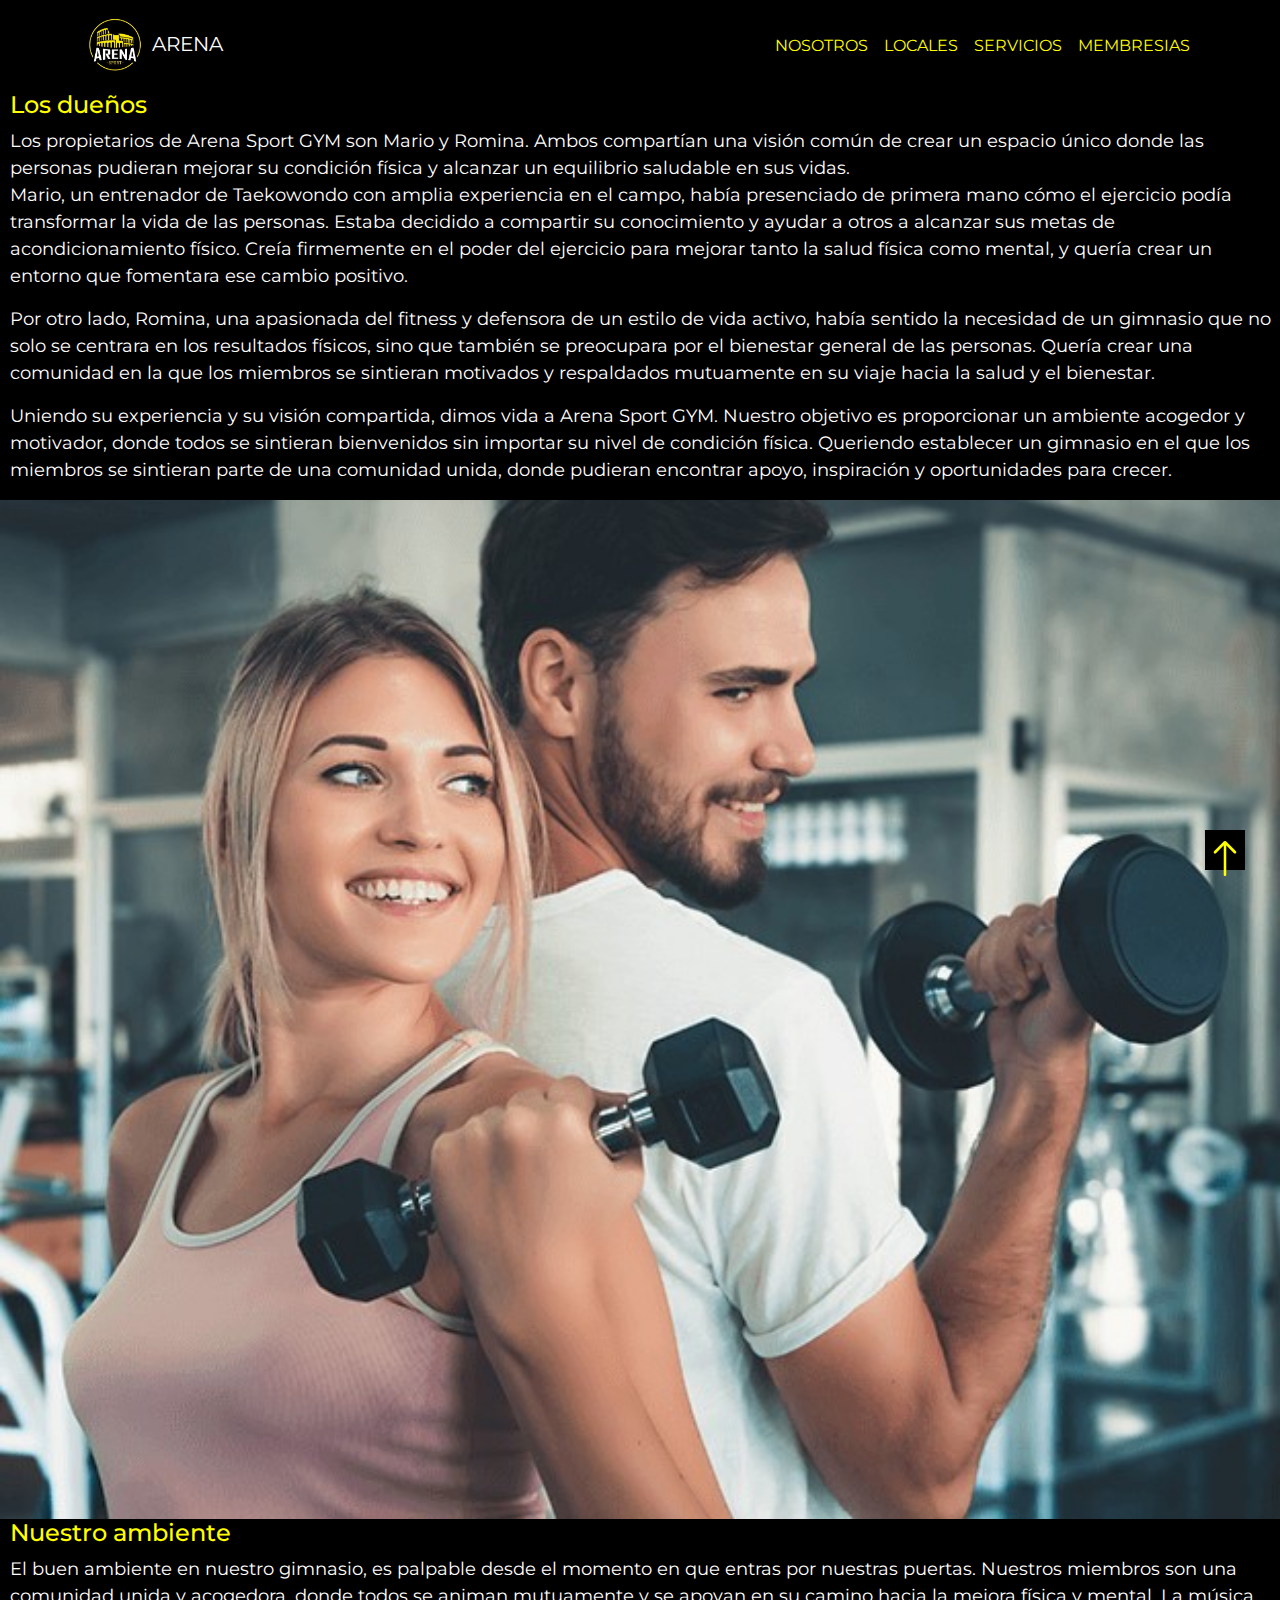
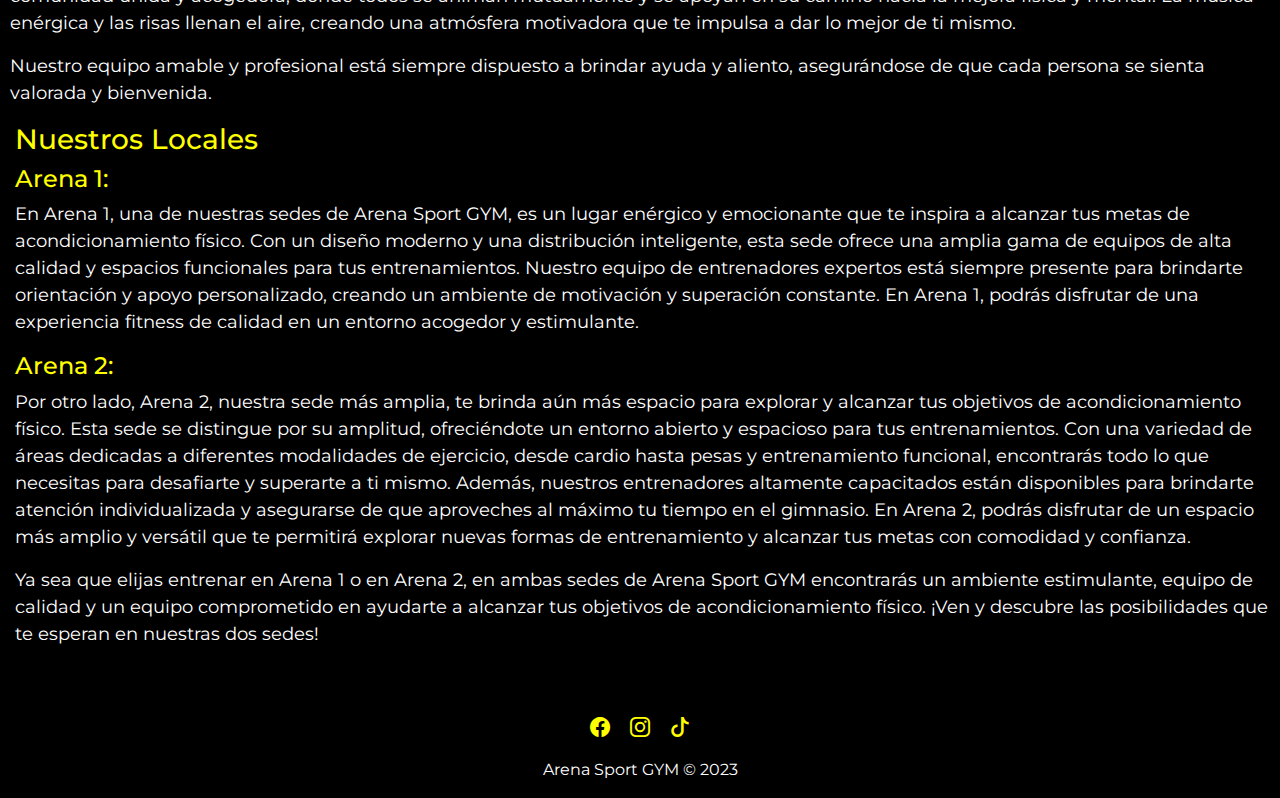
<file: pages/aboutUs.html>
<!doctype html>
<html lang="en">
  <head>
    <meta charset="utf-8">
    <meta name="viewport" content="width=device-width, initial-scale=1">
    <title>NOSOTROS</title>
    <link rel="shortcut icon" href="../images/arena-s.ico" type="image/x-icon">
    <meta name="description" content="Descubre nuestra pasión por el fitness y el bienestar en nuestro gimnasio. En nuestro centro, nos enfocamos en brindar un ambiente acogedor y motivador donde nuestros miembros puedan alcanzar sus metas de salud y estado físico. Únete a nuestra comunidad y comienza a transformar tu vida hoy mismo.">
    <meta name="keywords" content="gimnasio, clases personalizado, comunidad">
    <link href="https://cdn.jsdelivr.net/npm/bootstrap@5.3.3/dist/css/bootstrap.min.css" rel="stylesheet" integrity="sha384-QWTKZyjpPEjISv5WaRU9OFeRpok6YctnYmDr5pNlyT2bRjXh0JMhjY6hW+ALEwIH" crossorigin="anonymous">
    <link rel="stylesheet" href="https://cdn.jsdelivr.net/npm/bootstrap-icons@1.11.3/font/bootstrap-icons.min.css">
    <link rel="preconnect" href="https://fonts.googleapis.com">
    <link rel="preconnect" href="https://fonts.gstatic.com" crossorigin>
    <link href="https://fonts.googleapis.com/css2?family=Montserrat:ital,wght@0,100..900;1,100..900&display=swap" rel="stylesheet">
    <link rel="stylesheet" href="../sass/main.css">
  </head>
  <body>
    <header id="header">
        <nav class="navbar navbar-dark navbar-expand-md">
            <div class="container">
            <a class="navbar-brand" href="../index.html">
                <img src="../images/arena-logo.jpeg" alt="" width="65">
                ARENA </a>
            <button class="navbar-toggler" type="button" data-bs-toggle="collapse" data-bs-target="#navbarNav" aria-controls="navbarNav" aria-expanded="false" aria-label="Toggle navigation">
                <span class="navbar-toggler-icon"></span>
            </button>   
            <div class="collapse navbar-collapse ms-auto text-center" id="navbarNav">
                <ul class="navbar-nav ms-auto">
                <li class="nav-item">
                    <a class="nav-link" href="./aboutUs.html">NOSOTROS</a>
                </li>
                <li class="nav-item">
                    <a class="nav-link" href="./locales.html">LOCALES</a>
                </li>
                <li class="nav-item">
                    <a class="nav-link" href="./servicios.html">SERVICIOS</a>
                </li>
                <li class="nav-item">
                    <a class="nav-link" href="./membresias.html">MEMBRESIAS</a>
                </li>
                </ul>
            </div>
            </div>
        </nav>
    </header>
    <main>
        <div class="aboutUS__container">
            <div class="aboutUS__container-parrafo">
                <h4>Los dueños</h4>
                <p>Los propietarios de Arena Sport GYM son Mario y Romina. Ambos compartían una visión común de crear un espacio único donde las personas pudieran mejorar su condición física y alcanzar un equilibrio saludable en sus vidas.<br>Mario, un entrenador de Taekowondo con amplia experiencia en el campo, había presenciado de primera mano cómo el ejercicio podía transformar la vida de las personas. Estaba decidido a compartir su conocimiento y ayudar a otros a alcanzar sus metas de acondicionamiento físico. Creía firmemente en el poder del ejercicio para mejorar tanto la salud física como mental, y quería crear un entorno que fomentara ese cambio positivo.</p>
                <p>Por otro lado, Romina, una apasionada del fitness y defensora de un estilo de vida activo, había sentido la necesidad de un gimnasio que no solo se centrara en los resultados físicos, sino que también se preocupara por el bienestar general de las personas. Quería crear una comunidad en la que los miembros se sintieran motivados y respaldados mutuamente en su viaje hacia la salud y el bienestar.</p>
                <p>Uniendo su experiencia y su visión compartida, dimos vida a Arena Sport GYM. Nuestro objetivo es proporcionar un ambiente acogedor y motivador, donde todos se sintieran bienvenidos sin importar su nivel de condición física. Queriendo establecer un gimnasio en el que los miembros se sintieran parte de una comunidad unida, donde pudieran encontrar apoyo, inspiración y oportunidades para crecer.</p>
            </div>
            <img src="../images/fake_dueños.jpg" class="aboutUS-img alt=">
            <div class="aboutUS__container-parrafo">
                <h4>Nuestro ambiente</h4>
                <p>El buen ambiente en nuestro gimnasio, es palpable desde el momento en que entras por nuestras puertas. Nuestros miembros son una comunidad unida y acogedora, donde todos se animan mutuamente y se apoyan en su camino hacia la mejora física y mental. La música enérgica y las risas llenan el aire, creando una atmósfera motivadora que te impulsa a dar lo mejor de ti mismo.</p>
                <p>Nuestro equipo amable y profesional está siempre dispuesto a brindar ayuda y aliento, asegurándose de que cada persona se sienta valorada y bienvenida.</p>
            </div>
            <div class="aboutUS__container-arena">
                <h3>Nuestros Locales</h3>
                <h4>Arena 1:</h4>
                <p>En Arena 1, una de nuestras sedes de Arena Sport GYM, es un lugar enérgico y emocionante que te inspira a alcanzar tus metas de acondicionamiento físico. Con un diseño moderno y una distribución inteligente, esta sede ofrece una amplia gama de equipos de alta calidad y espacios funcionales para tus entrenamientos. Nuestro equipo de entrenadores expertos está siempre presente para brindarte orientación y apoyo personalizado, creando un ambiente de motivación y superación constante. En Arena 1, podrás disfrutar de una experiencia fitness de calidad en un entorno acogedor y estimulante.</p>
                <h4>Arena 2:</h4>
                <p>Por otro lado, Arena 2, nuestra sede más amplia, te brinda aún más espacio para explorar y alcanzar tus objetivos de acondicionamiento físico. Esta sede se distingue por su amplitud, ofreciéndote un entorno abierto y espacioso para tus entrenamientos. Con una variedad de áreas dedicadas a diferentes modalidades de ejercicio, desde cardio hasta pesas y entrenamiento funcional, encontrarás todo lo que necesitas para desafiarte y superarte a ti mismo. Además, nuestros entrenadores altamente capacitados están disponibles para brindarte atención individualizada y asegurarse de que aproveches al máximo tu tiempo en el gimnasio. En Arena 2, podrás disfrutar de un espacio más amplio y versátil que te permitirá explorar nuevas formas de entrenamiento y alcanzar tus metas con comodidad y confianza.</p>
                <p>Ya sea que elijas entrenar en Arena 1 o en Arena 2, en ambas sedes de Arena Sport GYM encontrarás un ambiente estimulante, equipo de calidad y un equipo comprometido en ayudarte a alcanzar tus objetivos de acondicionamiento físico. ¡Ven y descubre las posibilidades que te esperan en nuestras dos sedes!</p>
                <br>
            </div>
        </div>
        <a href="#header" class="scroll-top"><i class="bi bi-arrow-up"></i></a>
    </main>
    <footer>
        <br>
        <div class="footer__div">
            <a href="https://www.facebook.com/arenasportgym/" target="_blank" class="footer_links"><i class="bi bi-facebook"></i></a>
            <a href="https://www.instagram.com/arenasportgym/?hl=es" target="_blank" class="footer_links"><i class="bi bi-instagram"></i></a>
            <a href="https://www.tiktok.com/@arenasportgym" target="_blank" class="footer_links"><i class="bi bi-tiktok"></i></a>
        </div>
        <div>
            <p class="text-center my-3">Arena Sport GYM © 2023</p>
        </div>
    </footer>
    <script src="https://cdn.jsdelivr.net/npm/bootstrap@5.3.3/dist/js/bootstrap.bundle.min.js" integrity="sha384-YvpcrYf0tY3lHB60NNkmXc5s9fDVZLESaAA55NDzOxhy9GkcIdslK1eN7N6jIeHz" crossorigin="anonymous"></script>
  </body>
</html>
</file>
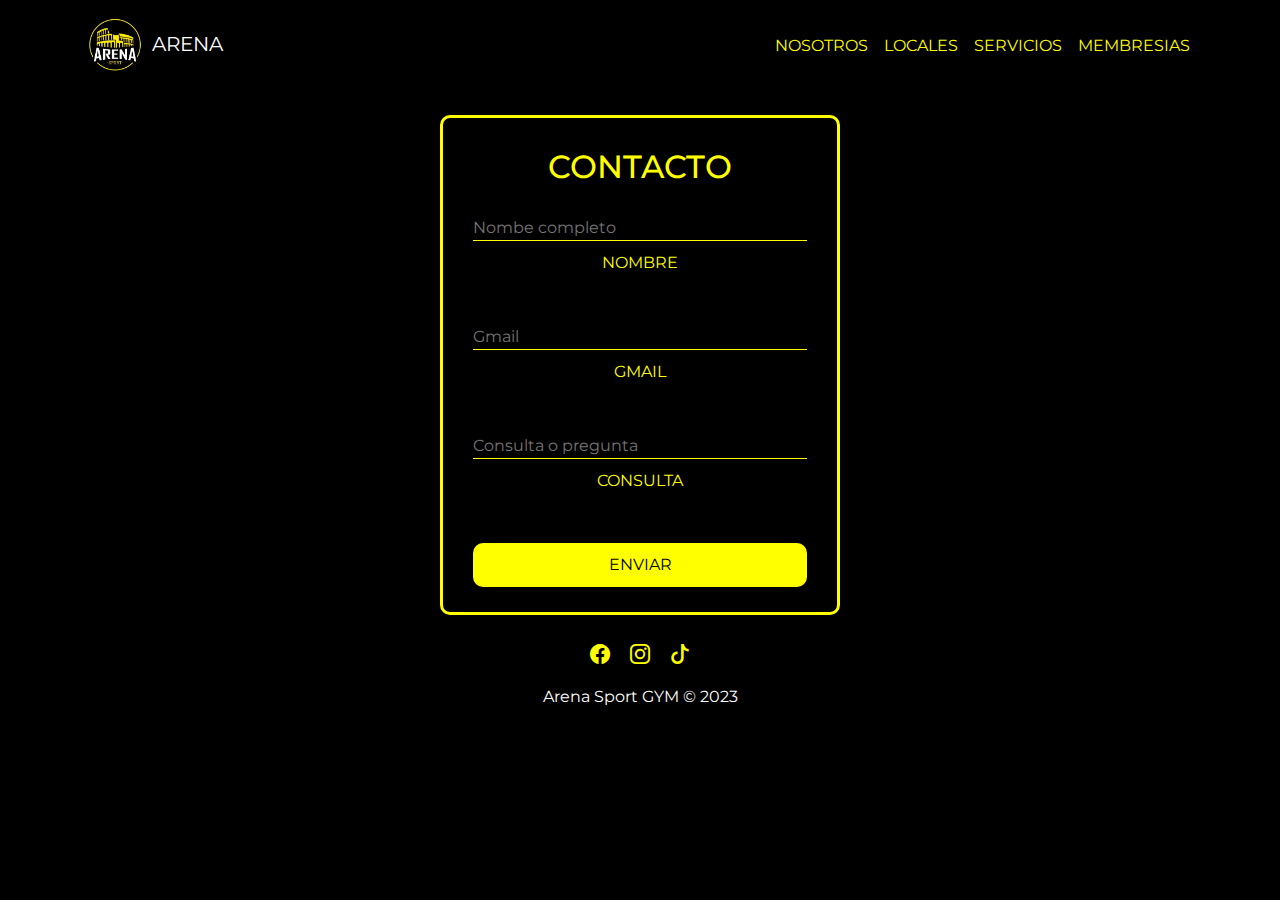
<file: pages/contacto.html>
<!doctype html>
<html lang="en">
<head>
  <meta charset="utf-8">
  <meta name="viewport" content="width=device-width, initial-scale=1">
  <title>CONTACTO</title>
  <link rel="shortcut icon" href="../images/arena-s.ico" type="image/x-icon">
  <meta name="description" content="Contáctanos para obtener más información sobre nuestros servicios y membresías. Estamos disponibles para responder tus preguntas y brindarte asistencia personalizada. Ya sea que desees programar una visita, solicitar información adicional o compartir tus comentarios, nuestro equipo de atención al cliente estará encantado de ayudarte. Completa el formulario de contacto o utiliza la información de contacto proporcionada para comunicarte con nosotros.">
  <meta name="keywords" content="hurlingham , gimnasio, fitness, entrenamiento, clases, rutinas, musculación">
  <link href="https://cdn.jsdelivr.net/npm/bootstrap@5.3.3/dist/css/bootstrap.min.css" rel="stylesheet" integrity="sha384-QWTKZyjpPEjISv5WaRU9OFeRpok6YctnYmDr5pNlyT2bRjXh0JMhjY6hW+ALEwIH" crossorigin="anonymous">
  <link rel="stylesheet" href="https://cdn.jsdelivr.net/npm/bootstrap-icons@1.11.3/font/bootstrap-icons.min.css">
  <link rel="preconnect" href="https://fonts.googleapis.com">
  <link rel="preconnect" href="https://fonts.gstatic.com" crossorigin>
  <link href="https://fonts.googleapis.com/css2?family=Montserrat:ital,wght@0,100..900;1,100..900&display=swap" rel="stylesheet">
  <link rel="stylesheet" href="../sass/main.css">
</head>
  <body>
    <header> 
      <nav class="navbar navbar-dark navbar-expand-md">
        <div class="container">
          <a class="navbar-brand" href="../index.html">
            <img src="../images/arena-logo.jpeg" alt="" width="65">
            ARENA </a>
          <button class="navbar-toggler" type="button" data-bs-toggle="collapse" data-bs-target="#navbarNav" aria-controls="navbarNav" aria-expanded="false" aria-label="Toggle navigation">
            <span class="navbar-toggler-icon"></span>
          </button>   
          <div class="collapse navbar-collapse ms-auto text-center" id="navbarNav">
            <ul class="navbar-nav ms-auto">
              <li class="nav-item">
                <a class="nav-link" href="./aboutUs.html">NOSOTROS</a>
              </li>
              <li class="nav-item">
                <a class="nav-link" href="./locales.html">LOCALES</a>
              </li>
              <li class="nav-item">
                <a class="nav-link" href="./servicios.html">SERVICIOS</a>
              </li>
              <li class="nav-item">
                <a class="nav-link" href="./membresias.html">MEMBRESIAS</a>
              </li>
            </ul>
          </div>
        </div>
      </nav>
    </header>
    <main>
        <br>
        <section class="section__form">
            <form class="form">
                <h2 class="form__title">CONTACTO</h2>
                <div class="form__container">
                    <div class="form__group">
                        <input type="text" id="name" class="form__input" placeholder="Nombe completo">
                        <label for="name" class="form__label">NOMBRE</label>
                    </div>
                    <div class="form__group">
                        <input type="email" id="gm" class="form__input" placeholder="Gmail" required>
                        <label for="gm" class="form__label">GMAIL</label>
                    </div>
                    <div class="form__group">
                        <input type="text" id="pr-c" class="form__input" placeholder="Consulta o pregunta">
                        <label for="pr-c"class="form__label">CONSULTA</label>
                    </div>
                    <button type="submit" class="form-btn" value="Enviar">ENVIAR</button>
                </div>
            </form>
        </section>
        <br>
    </main>
    <footer>
      <div class="footer__div">
        <a href="https://www.facebook.com/arenasportgym/" target="_blank" class="footer_links"><i class="bi bi-facebook"></i></a>
        <a href="https://www.instagram.com/arenasportgym/?hl=es" target="_blank" class="footer_links"><i class="bi bi-instagram"></i></a>
        <a href="https://www.tiktok.com/@arenasportgym" target="_blank" class="footer_links"><i class="bi bi-tiktok"></i></a>
      </div>
      <div>
        <p class="text-center my-3">Arena Sport GYM © 2023</p>
      </div>
    </footer>
    <script src="https://cdn.jsdelivr.net/npm/bootstrap@5.3.3/dist/js/bootstrap.bundle.min.js" integrity="sha384-YvpcrYf0tY3lHB60NNkmXc5s9fDVZLESaAA55NDzOxhy9GkcIdslK1eN7N6jIeHz" crossorigin="anonymous"></script>
  </body>
</html>
</file>
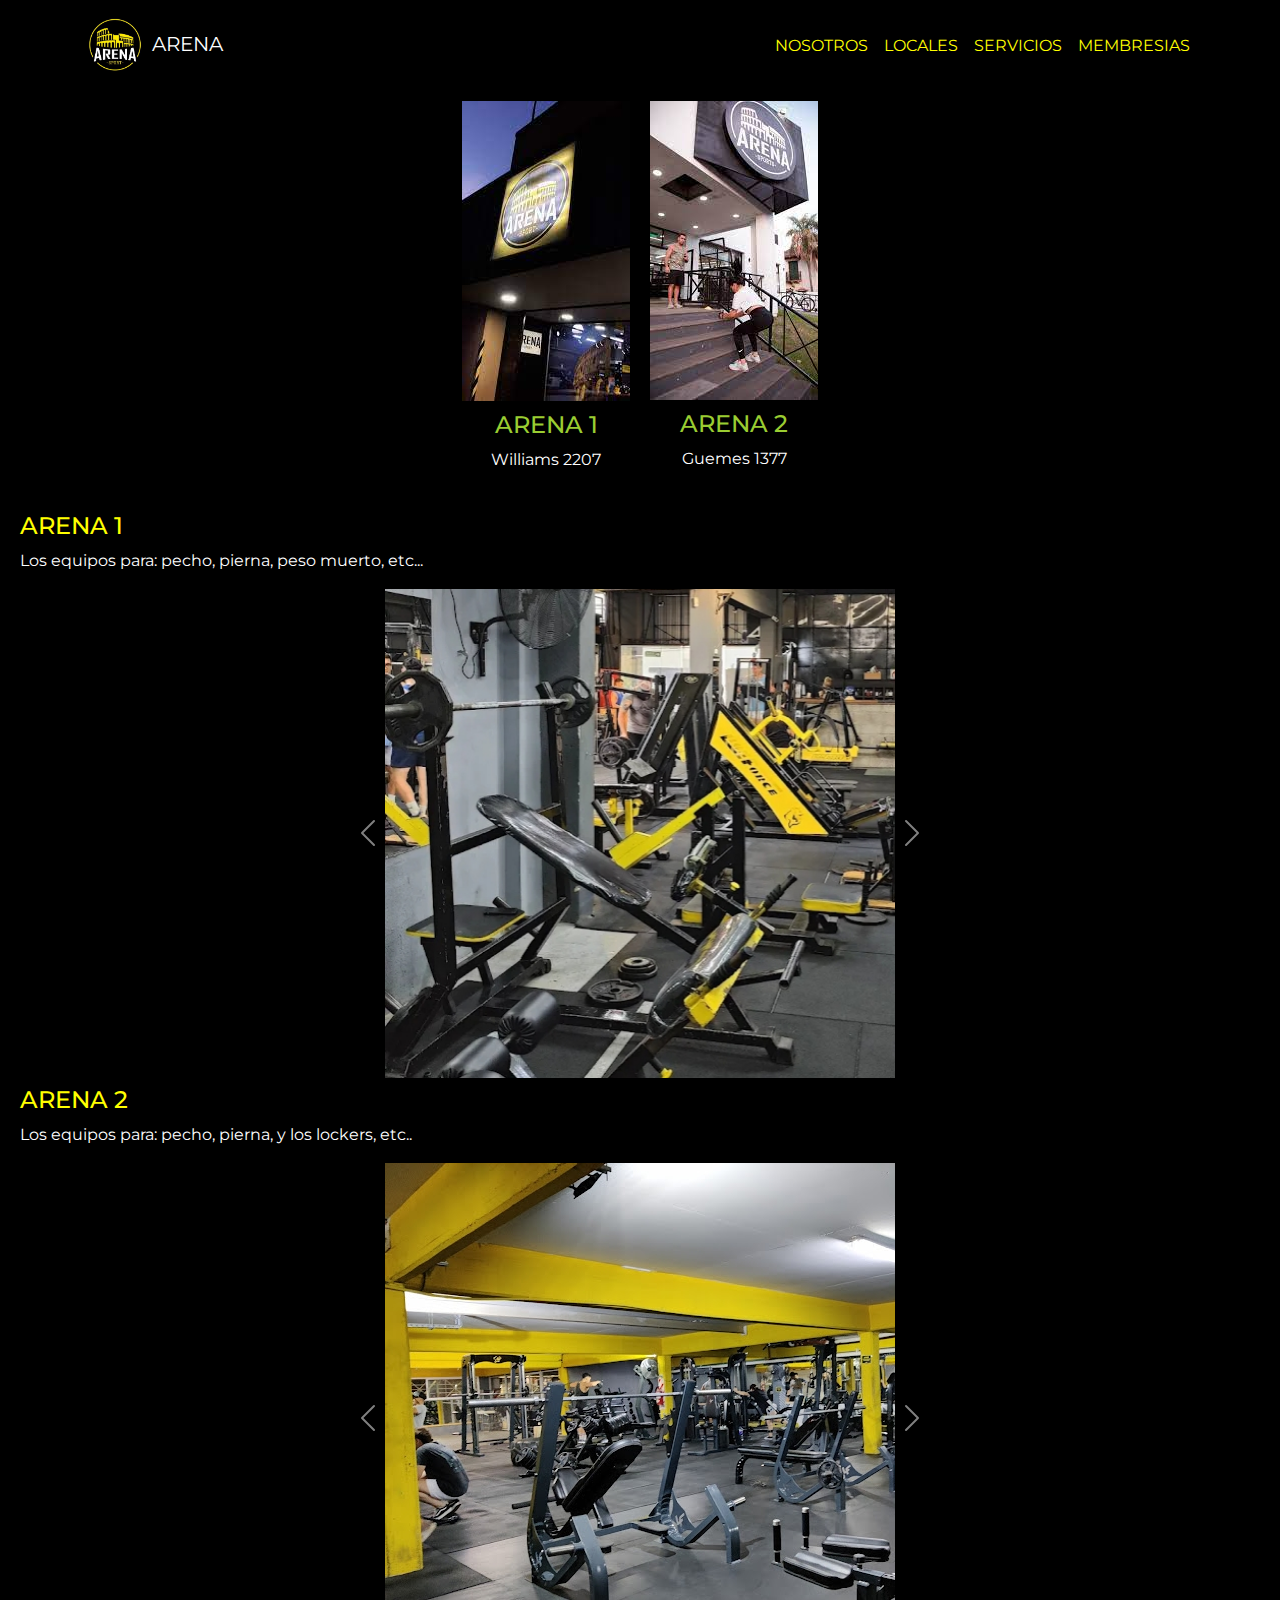
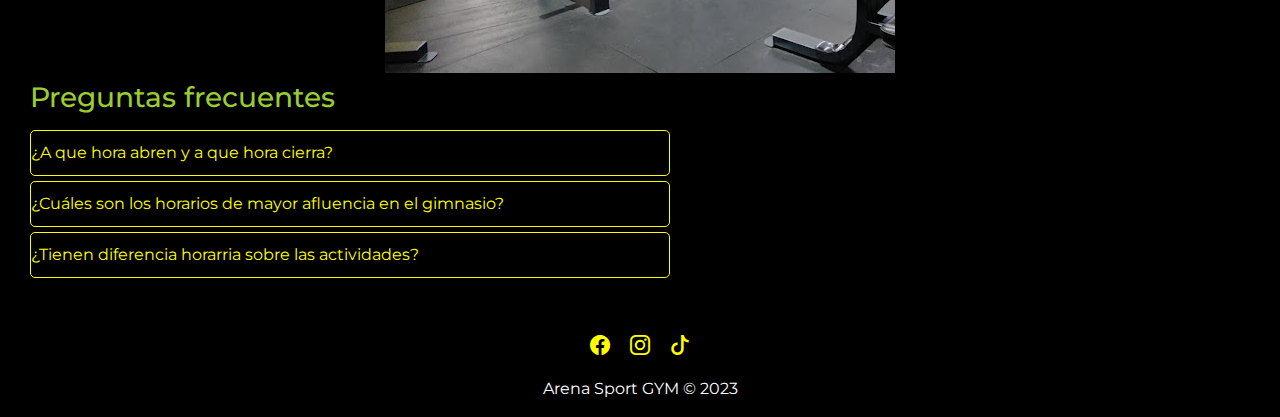
<file: pages/locales.html>
<!doctype html>
<html lang="en">
<head>
  <meta charset="utf-8">
  <meta name="viewport" content="width=device-width, initial-scale=1">
  <title>LOCALES</title>
  <link rel="shortcut icon" href="../images/arena-s.ico" type="image/x-icon">
  <meta name="description" content="Gimnasios en distintas ubicaciones. Contamos con amplias instalaciones, equipos de última generación y profesionales capacitados para brindarte una experiencia única en fitness. Encuentra el gimnasio más cercano a ti y comienza tu camino hacia una vida más saludable.">
  <meta name="keywords" content="clases, equipos, entrenadores, nutrición, rutinas, musculación, cardio">
  <link href="https://cdn.jsdelivr.net/npm/bootstrap@5.3.3/dist/css/bootstrap.min.css" rel="stylesheet" integrity="sha384-QWTKZyjpPEjISv5WaRU9OFeRpok6YctnYmDr5pNlyT2bRjXh0JMhjY6hW+ALEwIH" crossorigin="anonymous">
  <link rel="stylesheet" href="https://cdn.jsdelivr.net/npm/bootstrap-icons@1.11.3/font/bootstrap-icons.min.css">
  <link rel="preconnect" href="https://fonts.googleapis.com">
  <link rel="preconnect" href="https://fonts.gstatic.com" crossorigin>
  <link href="https://fonts.googleapis.com/css2?family=Montserrat:ital,wght@0,100..900;1,100..900&display=swap" rel="stylesheet">
  <link rel="stylesheet" href="../sass/main.css">
</head>
<body>
  <header>
    <nav class="navbar navbar-dark navbar-expand-md">
      <div class="container">
      <a class="navbar-brand" href="../index.html">
          <img src="../images/arena-logo.jpeg" alt="" width="65">
          ARENA </a>
      <button class="navbar-toggler" type="button" data-bs-toggle="collapse" data-bs-target="#navbarNav" aria-controls="navbarNav" aria-expanded="false" aria-label="Toggle navigation">
          <span class="navbar-toggler-icon"></span>
      </button>   
      <div class="collapse navbar-collapse ms-auto text-center" id="navbarNav">
          <ul class="navbar-nav ms-auto">
          <li class="nav-item">
              <a class="nav-link" href="./aboutUs.html">NOSOTROS</a>
          </li>
          <li class="nav-item">
              <a class="nav-link" href="./locales.html">LOCALES</a>
          </li>
          <li class="nav-item">
              <a class="nav-link" href="./servicios.html">SERVICIOS</a>
          </li>
          <li class="nav-item">
              <a class="nav-link" href="./membresias.html">MEMBRESIAS</a>
          </li>
          </ul>
      </div>
      </div>
  </nav>
  </header>
  <main>
    <div class="card__locales">
        <div class="cards__locales">
            <img src="../images/arena1-entrada.jpg" alt="">
            <h4><a href="https://goo.gl/maps/ZSZFzVG5483yBG759" target="_blank" class="cards__locales-links">ARENA 1</a></h4>
            <p>Williams 2207</p>
        </div>
        <div class="cards__locales">
            <img src="../images/arena2-entrada.jpg" alt="">
            <h4><a href="https://goo.gl/maps/ZSZFzVG5483yBG759" target="_blank" class="cards__locales-links">ARENA 2</a></h4>
            <p>Guemes 1377</p>
        </div>
    </div>
    <br>
    <div class="local__descrip">
        <h4>ARENA 1</h4>
        <p>Los equipos para: pecho, pierna, peso muerto, etc...</p>
    </div>
    <div id="carouselExample-arena1" class="carousel slide">
        <div class="carousel-inner">
          <div class="carousel-item active">
            <img src="../images__interior/arena1-pecho.jpg" class="d-block" alt="...">
          </div>
          <div class="carousel-item">
            <img src="../images__interior/arena1-pierna.jpg" class="d-block" alt="...">
          </div>
          <div class="carousel-item">
            <img src="../images__interior/arena1-peso-muerto.jpg" class="d-block" alt="...">
          </div>
        </div>
        <button class="carousel-control-prev" type="button" data-bs-target="#carouselExample-arena1" data-bs-slide="prev">
          <span class="carousel-control-prev-icon" aria-hidden="true"></span>
          <span class="visually-hidden">Previous</span>
        </button>
        <button class="carousel-control-next" type="button" data-bs-target="#carouselExample-arena1" data-bs-slide="next">
          <span class="carousel-control-next-icon" aria-hidden="true"></span>
          <span class="visually-hidden">Next</span>
        </button>
    </div>
    <div class="local__descrip">
        <h4>ARENA 2</h4>
        <p>Los equipos para: pecho, pierna, y los lockers, etc..</p>
    </div>
    <div id="carouselExample-arena2" class="carousel slide">
        <div class="carousel-inner">
          <div class="carousel-item active">
            <img src="../images__interior/arena2-pecho.jpg" class="d-block" alt="...">
          </div>
          <div class="carousel-item">
            <img src="../images__interior/arena2-pierna.jpg" class="d-block" alt="...">
          </div>
          <div class="carousel-item">
            <img src="../images__interior/arena2-lockers.jpg" class="d-block" alt="...">
          </div>
        </div>
        <button class="carousel-control-prev" type="button" data-bs-target="#carouselExample-arena2" data-bs-slide="prev">
          <span class="carousel-control-prev-icon" aria-hidden="true"></span>
          <span class="visually-hidden">Previous</span>
        </button>
        <button class="carousel-control-next" type="button" data-bs-target="#carouselExample-arena2" data-bs-slide="next">
          <span class="carousel-control-next-icon" aria-hidden="true"></span>
          <span class="visually-hidden">Next</span>
        </button>
    </div>
    <div class="preguntas__frecuentes">
        <h3 class="preguntas__frecuentes-h3">Preguntas frecuentes</h3>
        <details>
            <summary>¿A que hora abren y a que hora cierra?</summary>
            <p>Los 2 locales abren a las 7hs y cerramos a las 22hs.</p>
        </details>
        <details>
            <summary>¿Cuáles son los horarios de mayor afluencia en el gimnasio?</summary>
            <p>De lunes a viernes tipo 17hs empiezan a llegar pero a las 19hs se llema. Los sabados despues del mediodia.</p>
        </details>
        <details>
            <summary>¿Tienen diferencia horarria sobre las actividades?</summary>
            <p>Si, fijate en la aparte de <a href="./servicios.html">servicios</a>.</p>
        </details>
        <br>
    </div>
  </main>
  <footer>
      <br>
      <div class="footer__div">
          <a href="https://www.facebook.com/arenasportgym/" target="_blank" class="footer_links"><i class="bi bi-facebook"></i></a>
          <a href="https://www.instagram.com/arenasportgym/?hl=es" target="_blank" class="footer_links"><i class="bi bi-instagram"></i></a>
          <a href="https://www.tiktok.com/@arenasportgym" target="_blank" class="footer_links"><i class="bi bi-tiktok"></i></a>
      </div>
      <div>
          <p class="text-center my-3">Arena Sport GYM © 2023</p>
      </div>
  </footer>
  <script src="https://cdn.jsdelivr.net/npm/bootstrap@5.3.3/dist/js/bootstrap.bundle.min.js" integrity="sha384-YvpcrYf0tY3lHB60NNkmXc5s9fDVZLESaAA55NDzOxhy9GkcIdslK1eN7N6jIeHz" crossorigin="anonymous"></script>
</body>
</html>
</file>
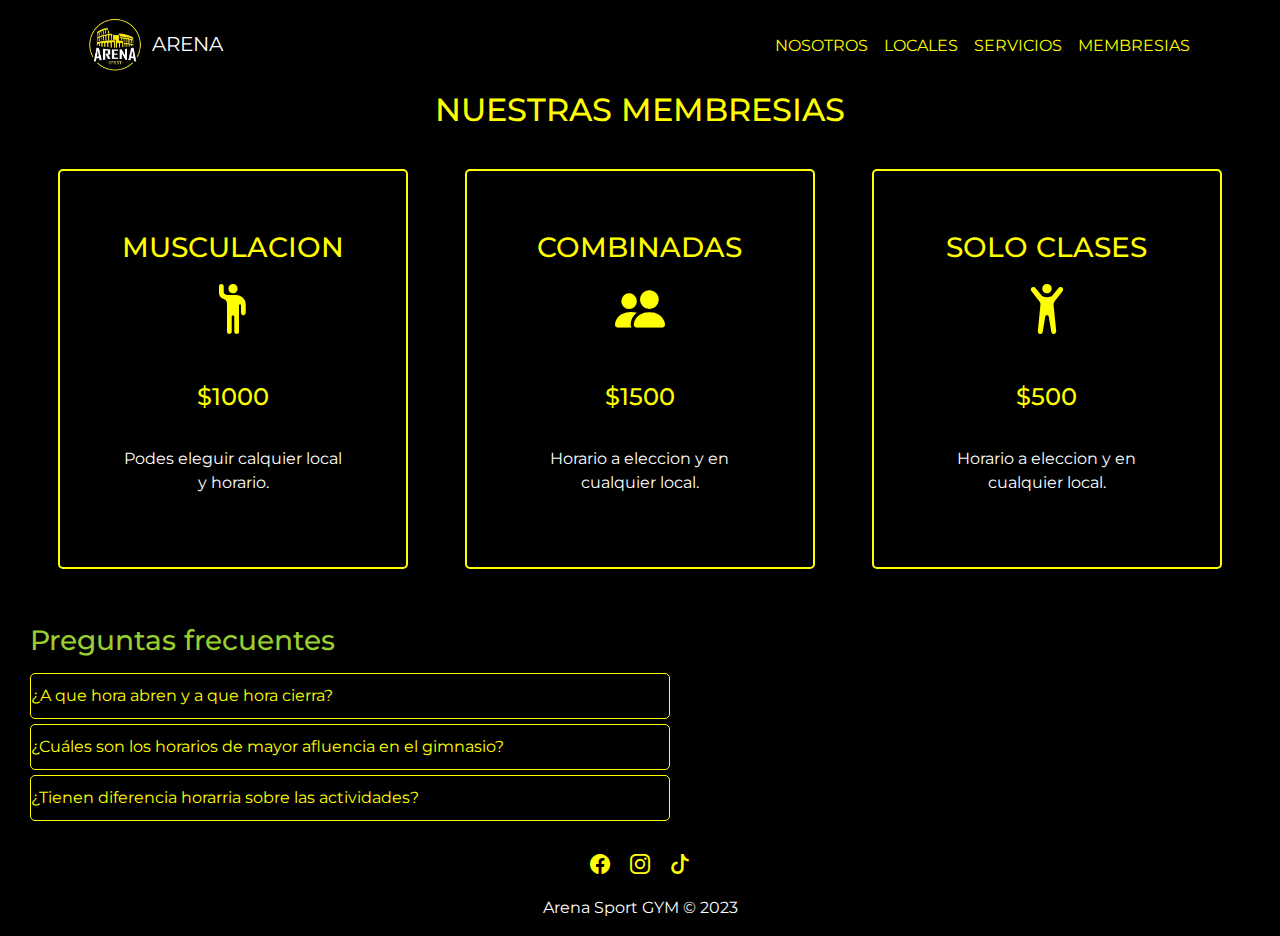
<file: pages/membresias.html>
<!doctype html>
<html lang="en">
<head>
  <meta charset="utf-8">
  <meta name="viewport" content="width=device-width, initial-scale=1">
  <title>MEMBRESIAS</title>
  <link rel="shortcut icon" href="../images/arena-s.ico" type="image/x-icon">
  <meta name="description" content="Descubre nuestras membresías flexibles y adaptables a tus necesidades en nuestro gimnasio. Nuestros paquetes incluyen acceso completo a nuestras instalaciones y asesoramiento personalizado. Únete a nuestra comunidad de miembros y comienza tu viaje hacia una vida más saludable y activa.">
  <meta name="keywords" content="clases, entrenadores, funcional, boxeo, taekwondo">
  <link href="https://cdn.jsdelivr.net/npm/bootstrap@5.3.3/dist/css/bootstrap.min.css" rel="stylesheet" integrity="sha384-QWTKZyjpPEjISv5WaRU9OFeRpok6YctnYmDr5pNlyT2bRjXh0JMhjY6hW+ALEwIH" crossorigin="anonymous">
  <link rel="stylesheet" href="https://cdn.jsdelivr.net/npm/bootstrap-icons@1.11.3/font/bootstrap-icons.min.css">
  <link rel="preconnect" href="https://fonts.googleapis.com">
  <link rel="preconnect" href="https://fonts.gstatic.com" crossorigin>
  <link href="https://fonts.googleapis.com/css2?family=Montserrat:ital,wght@0,100..900;1,100..900&display=swap" rel="stylesheet">
  <link rel="stylesheet" href="../sass/main.css">
</head>
  <body>
    <header> 
      <nav class="navbar navbar-dark navbar-expand-md">
        <div class="container">
          <a class="navbar-brand" href="../index.html">
            <img src="../images/arena-logo.jpeg" alt="" width="65">
            ARENA </a>
          <button class="navbar-toggler" type="button" data-bs-toggle="collapse" data-bs-target="#navbarNav" aria-controls="navbarNav" aria-expanded="false" aria-label="Toggle navigation">
            <span class="navbar-toggler-icon"></span>
          </button>   
          <div class="collapse navbar-collapse ms-auto text-center" id="navbarNav">
            <ul class="navbar-nav ms-auto">
              <li class="nav-item">
                <a class="nav-link" href="./aboutUs.html">NOSOTROS</a>
              </li>
              <li class="nav-item">
                <a class="nav-link" href="./locales.html">LOCALES</a>
              </li>
              <li class="nav-item">
                <a class="nav-link" href="./servicios.html">SERVICIOS</a>
              </li>
              <li class="nav-item">
                <a class="nav-link" href="./membresias.html">MEMBRESIAS</a>
              </li>
            </ul>
          </div>
        </div>
      </nav>
    </header>
    <main>
      <h2 class="membresia-h2">NUESTRAS MEMBRESIAS</h2>
      <section class="membresia__container">
        <div>
          <h3>MUSCULACION</h3>
          <i class="bi bi-person-raised-hand"></i>
          <h4>$1000</h4>
          <p>Podes eleguir calquier local y horario.</p>
        </div>
        <div>
          <h3>COMBINADAS</h3>
          <i class="bi bi-people-fill"></i>
          <h4>$1500</h4>
          <p>Horario a eleccion y en cualquier local.</p>
        </div>
        <div>
          <h3>SOLO CLASES</h3>
          <i class="bi bi-person-arms-up"></i>
          <h4>$500</h4>
          <p>Horario a eleccion y en cualquier local.</p>
        </div>
      </section>
      
      <div class="preguntas__frecuentes">
        <h3 class="preguntas__frecuentes-h3">Preguntas frecuentes</h3>
        <details>
          <summary>¿A que hora abren y a que hora cierra?</summary>
          <p>Los 2 locales abren a las 7hs y cerramos a las 22hs.</p>
        </details>
        <details>
          <summary>¿Cuáles son los horarios de mayor afluencia en el gimnasio?</summary>
          <p>De lunes a viernes tipo 17hs empiezan a llegar pero a las 19hs se llema. Los sabados despues del mediodia.</p>
        </details>
        <details>
          <summary>¿Tienen diferencia horarria sobre las actividades?</summary>
          <p>Si, fijate en la aparte de <a href="./servicios.html">servicios</a>.</p>
        </details>
        <br>
      </div>
    </main>
    <footer>
      <div class="footer__div">
        <a href="https://www.facebook.com/arenasportgym/" target="_blank" class="footer_links"><i class="bi bi-facebook"></i></a>
        <a href="https://www.instagram.com/arenasportgym/?hl=es" target="_blank" class="footer_links"><i class="bi bi-instagram"></i></a>
        <a href="https://www.tiktok.com/@arenasportgym" target="_blank" class="footer_links"><i class="bi bi-tiktok"></i></a>
      </div>
      <div>
        <p class="text-center my-3">Arena Sport GYM © 2023</p>
      </div>
    </footer>
    <script src="https://cdn.jsdelivr.net/npm/bootstrap@5.3.3/dist/js/bootstrap.bundle.min.js" integrity="sha384-YvpcrYf0tY3lHB60NNkmXc5s9fDVZLESaAA55NDzOxhy9GkcIdslK1eN7N6jIeHz" crossorigin="anonymous"></script>
  </body>
</html>
</file>
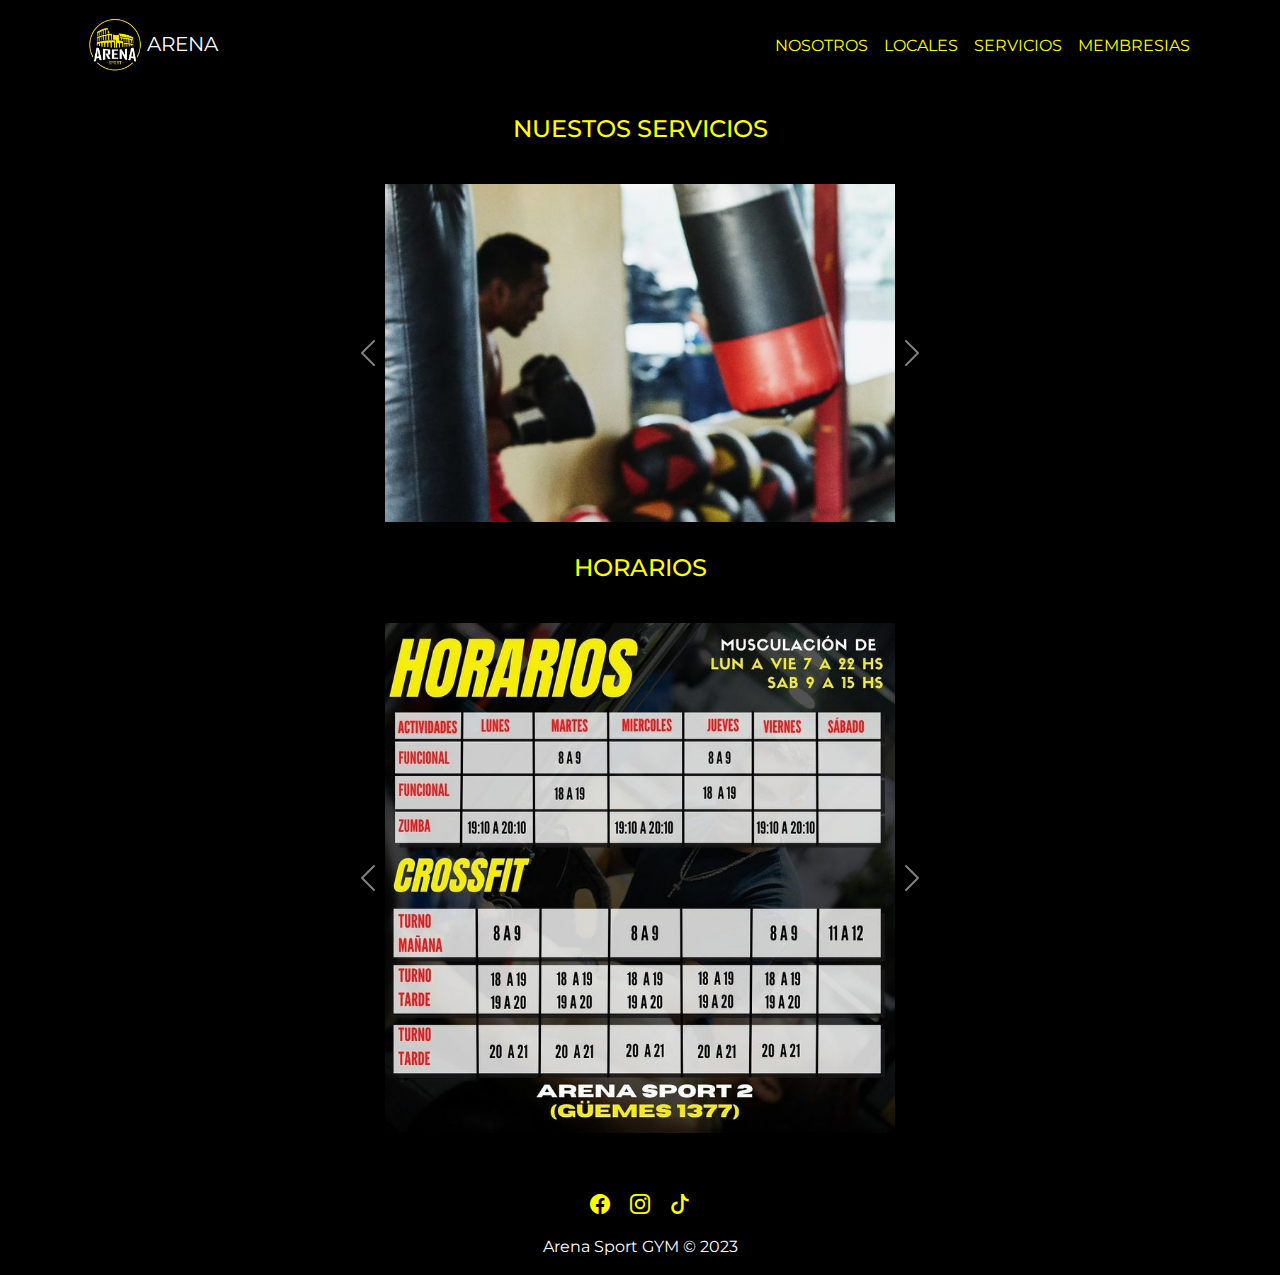
<file: pages/servicios.html>
<!doctype html>
<html lang="en">
  <head>
    <meta charset="utf-8">
    <meta name="viewport" content="width=device-width, initial-scale=1">
    <title>SERVICIOS</title>
    <link rel="shortcut icon" href="../images/arena-s.ico" type="image/x-icon">
    <meta name="description" content="Descubre nuestra amplia gama de servicios en nuestro gimnasio. Ofrecemos clases grupales, asesoramiento rehabilitación y mucho más. Nuestro objetivo es ayudarte a alcanzar tus metas de fitness y bienestar de manera efectiva y segura. Conoce nuestros servicios y únete a nuestra comunidad de personas comprometidas con su salud.">
    <meta name="keywords" content="clases, entrenadores, funcional, boxeo, taekwondo">
    <link href="https://cdn.jsdelivr.net/npm/bootstrap@5.3.3/dist/css/bootstrap.min.css" rel="stylesheet" integrity="sha384-QWTKZyjpPEjISv5WaRU9OFeRpok6YctnYmDr5pNlyT2bRjXh0JMhjY6hW+ALEwIH" crossorigin="anonymous">
    <link rel="stylesheet" href="https://cdn.jsdelivr.net/npm/bootstrap-icons@1.11.3/font/bootstrap-icons.min.css">
    <link rel="preconnect" href="https://fonts.googleapis.com">
    <link rel="preconnect" href="https://fonts.gstatic.com" crossorigin>
    <link href="https://fonts.googleapis.com/css2?family=Montserrat:ital,wght@0,100..900;1,100..900&display=swap" rel="stylesheet">
    <link rel="stylesheet" href="../sass/main.css">
  </head>
  <body>
  <header>
    <nav class="navbar navbar-dark navbar-expand-md">
      <div class="container">
      <a class="navbar-brand" href="../index.html">
        <img src="../images/arena-logo.jpeg" alt="" width="65">ARENA </a>
      <button class="navbar-toggler" type="button" data-bs-toggle="collapse" data-bs-target="#navbarNav" aria-controls="navbarNav" aria-expanded="false" aria-label="Toggle navigation">
          <span class="navbar-toggler-icon"></span>
      </button>   
      <div class="collapse navbar-collapse ms-auto text-center" id="navbarNav">
        <ul class="navbar-nav ms-auto">
          <li class="nav-item">
              <a class="nav-link" href="./aboutUs.html">NOSOTROS</a>
          </li>
          <li class="nav-item">
              <a class="nav-link" href="./locales.html">LOCALES</a>
          </li>
          <li class="nav-item">
              <a class="nav-link" href="./servicios.html">SERVICIOS</a>
          </li>
          <li class="nav-item">
              <a class="nav-link" href="./membresias.html">MEMBRESIAS</a>
          </li>
        </ul>
      </div>
      </div>
    </nav>
  </header>
  <main>
    <div class="local__descrip text-center py-4">
        <h4>NUESTOS SERVICIOS</h4>
    </div>
    <div id="carouselExample-servicios1" class="carousel slide">
        <div class="carousel-inner">
          <div class="carousel-item active">
            <img src="../images/img__box.jpg" class="d-block" alt="...">
          </div>
          <div class="carousel-item">
            <img src="../images/img__cross.jpg" class="d-block" alt="...">
          </div>
          <div class="carousel-item">
            <img src="../images/img__funcional.jpg" class="d-block" alt="...">
          </div>
          <div class="carousel-item">
            <img src="../images/img__taekwondo.jpg" class="d-block" alt="...">
          </div>
        </div>
        <button class="carousel-control-prev" type="button" data-bs-target="#carouselExample-servicios1" data-bs-slide="prev">
          <span class="carousel-control-prev-icon" aria-hidden="true"></span>
          <span class="visually-hidden">Previous</span>
        </button>
        <button class="carousel-control-next" type="button" data-bs-target="#carouselExample-servicios1" data-bs-slide="next">
          <span class="carousel-control-next-icon" aria-hidden="true"></span>
          <span class="visually-hidden">Next</span>
        </button>
    </div>
    <div class="local__descrip text-center py-4">
        <h4>HORARIOS</h4>
    </div>
    <div id="carouselExample-horarios" class="carousel slide">
        <div class="carousel-inner">
          <div class="carousel-item active">
            <img src="../imgaes__horarios/arena1-horarios.jpg" class="d-block" alt="...">
          </div>
          <div class="carousel-item active">
            <img src="../imgaes__horarios/arena2-crossfit-horarios.jpg" class="d-block" alt="...">
          </div>
          <div class="carousel-item active">
            <img src="../imgaes__horarios/nuevos-horarios-crossfit.jpg" class="d-block" alt="...">
          </div>
        </div>
        <button class="carousel-control-prev" type="button" data-bs-target="#carouselExample-horarios" data-bs-slide="prev">
          <span class="carousel-control-prev-icon" aria-hidden="true"></span>
          <span class="visually-hidden">Previous</span>
        </button>
        <button class="carousel-control-next" type="button" data-bs-target="#carouselExample-horarios" data-bs-slide="next">
          <span class="carousel-control-next-icon" aria-hidden="true"></span>
          <span class="visually-hidden">Next</span>
        </button>
    </div>
    <br>
  </main>
  <footer>
    <br>
    <div class="footer__div">
        <a href="https://www.facebook.com/arenasportgym/" target="_blank" class="footer_links"><i class="bi bi-facebook"></i></a>
        <a href="https://www.instagram.com/arenasportgym/?hl=es" target="_blank" class="footer_links"><i class="bi bi-instagram"></i></a>
        <a href="https://www.tiktok.com/@arenasportgym" target="_blank" class="footer_links"><i class="bi bi-tiktok"></i></a>
    </div>
    <div>
        <p class="text-center my-3">Arena Sport GYM © 2023</p>
  </div>
  </footer>
  <script src="https://cdn.jsdelivr.net/npm/bootstrap@5.3.3/dist/js/bootstrap.bundle.min.js" integrity="sha384-YvpcrYf0tY3lHB60NNkmXc5s9fDVZLESaAA55NDzOxhy9GkcIdslK1eN7N6jIeHz" crossorigin="anonymous"></script>
</body>
</html>
</file>
<file: scss/main.css>
@charset "UTF-8";
* {
  margin: 0px;
  padding: 0px;
  font-family: sans-serif;
}

body {
  background-color: black;
}

#header {
  box-sizing: border-box;
  width: 100%;
  height: 80px;
  margin-bottom: 0.5rem;
}
#header .menu {
  background-color: black;
  height: 80px;
  width: 100%;
}
#header .menu #check {
  display: none;
}
@media (max-width: 1000px) {
  #header .menu #check:checked ~ ul {
    right: 0;
  }
}
@media (max-width: 768px) {
  #header .menu #check:checked ~ ul {
    right: 0;
  }
}
@media (max-width: 570px) {
  #header .menu #check:checked ~ ul {
    right: 0;
  }
}
#header .menu .check-btn {
  color: yellow;
  font-size: 30px;
  line-height: 80px;
  float: right;
  margin-right: 20px;
  cursor: pointer;
  display: none;
}
@media (max-width: 1000px) {
  #header .menu .check-btn {
    display: block;
  }
}
@media (max-width: 768px) {
  #header .menu .check-btn {
    display: block;
  }
}
@media (max-width: 570px) {
  #header .menu .check-btn {
    display: block;
  }
}
#header .menu .menu-enlace {
  text-decoration: none;
  color: yellow;
  position: absolute;
  padding: 15px 20px;
  display: flex;
  justify-content: center;
  align-items: center;
  line-height: 40px;
}
#header .menu .menu-enlace .logo {
  height: 50px;
  border-radius: 100px;
}
#header .menu .menu-enlace .title {
  font-family: sans-serif;
  color: yellow;
  font-size: 24px;
  font-weight: 600;
  margin: 0;
}
#header .menu ul {
  float: right;
  margin: 20px;
}
@media (max-width: 1000px) {
  #header .menu ul {
    margin: 0;
    position: fixed;
    width: 100%;
    height: 100vh;
    background: black;
    top: 77px;
    right: -100%;
    text-align: center;
    transition: all 0.5s;
    z-index: 1002;
  }
}
@media (max-width: 768px) {
  #header .menu ul {
    margin: 0;
    position: fixed;
    width: 100%;
    height: 100vh;
    background: black;
    top: 77px;
    right: -100%;
    text-align: center;
    transition: all 0.5s;
    z-index: 1002;
  }
}
@media (max-width: 570px) {
  #header .menu ul {
    margin: 0;
    position: fixed;
    width: 100%;
    height: 100vh;
    background: black;
    top: 77px;
    right: -100%;
    text-align: center;
    transition: all 0.5s;
    z-index: 1002;
  }
}
#header .menu ul li {
  display: inline-block;
  line-height: 40px;
  padding: 0 20px;
}
@media (max-width: 1000px) {
  #header .menu ul li {
    display: block;
    margin: 30px 0;
    line-height: 20px;
  }
}
@media (max-width: 768px) {
  #header .menu ul li {
    display: block;
    margin: 30px 0;
    line-height: 20px;
  }
}
@media (max-width: 570px) {
  #header .menu ul li {
    display: block;
    margin: 30px 0;
    line-height: 20px;
  }
}
#header .menu ul li .nav-enlace {
  text-decoration: none;
  font-family: sans-serif;
  color: yellow;
}
@media (max-width: 1000px) {
  #header .menu ul li .nav-enlace {
    font-size: 20px;
  }
  #header .menu ul li .nav-enlace:hover {
    background-color: black;
    color: greenyellow;
  }
}
@media (max-width: 768px) {
  #header .menu ul li .nav-enlace {
    font-size: 20px;
  }
  #header .menu ul li .nav-enlace:hover {
    background-color: black;
    color: greenyellow;
  }
}
@media (max-width: 570px) {
  #header .menu ul li .nav-enlace {
    font-size: 20px;
  }
  #header .menu ul li .nav-enlace:hover {
    background-color: black;
    color: greenyellow;
  }
}
#header .menu ul li .nav-enlace:hover {
  color: greenyellow;
}

#footer .footer {
  margin-top: 100px;
  display: flex;
  justify-content: center;
  gap: 30px;
  font-size: 25px;
}
@media (max-width: 570px) {
  #footer .footer {
    gap: 20px;
  }
}
#footer .footer a:hover {
  transform: scale(1.7);
}
#footer .footer .facebok {
  text-decoration: none;
  color: yellow;
  font-size: 25px;
}
#footer div .facebokk {
  color: yellow;
  font-size: 17px;
  text-align: center;
}
@media (max-width: 570px) {
  #footer div .facebokk {
    font-size: 15px;
  }
}

#intro .inicio-a {
  font-family: Georgia, "Times New Roman", Times, serif;
  color: yellowgreen;
  text-align: center;
  margin-top: 10px;
  margin-bottom: 10px;
}
@media (max-width: 570px) {
  #intro .inicio-a {
    font-size: 1.2rem;
  }
}
#intro .un_fondo {
  display: grid;
  place-items: center;
  margin-bottom: 1.5rem;
}
#intro .un_fondo img {
  height: 500px;
}
@media (max-width: 1000px) {
  #intro .un_fondo {
    margin: 0 auto;
    text-align: center;
  }
  #intro .un_fondo img {
    max-width: 100%;
    height: auto;
  }
}
@media (max-width: 768px) {
  #intro .un_fondo {
    margin: 0 auto;
    text-align: center;
  }
  #intro .un_fondo img {
    max-width: 100%;
    height: auto;
  }
}
@media (max-width: 570px) {
  #intro .un_fondo {
    margin: 0 auto;
    text-align: center;
  }
  #intro .un_fondo img {
    max-width: 100%;
    height: auto;
  }
}
#intro .index-contenedor {
  margin: 40px 0 60px 0;
  display: flex;
  background-color: rgb(17, 16, 16);
  padding: 25px;
}
@media (max-width: 570px) {
  #intro .index-contenedor {
    flex-direction: column;
  }
}
#intro .index-contenedor .index-texto h2 {
  padding-left: 4.5rem;
  font-family: Georgia, "Times New Roman", Times, serif;
  color: yellowgreen;
}
@media (max-width: 570px) {
  #intro .index-contenedor .index-texto h2 {
    padding-top: 10px;
    padding-left: 2rem;
    padding-bottom: 10px;
  }
}
#intro .index-contenedor .index-texto p {
  padding-top: 3.5rem;
  padding-left: 4.5rem;
  color: white;
  font-family: sans-serif;
  font-family: 25px;
}
#intro .index-contenedor2 {
  margin-bottom: 15px;
  display: flex;
  background-color: rgb(17, 16, 16);
  padding: 25px;
}
@media (max-width: 570px) {
  #intro .index-contenedor2 {
    flex-direction: column;
  }
}
#intro .index-contenedor2 .index-texto2 h2 {
  padding-right: 3.5rem;
  font-family: Georgia, "Times New Roman", Times, serif;
  color: yellowgreen;
}
#intro .index-contenedor2 .index-texto2 p {
  padding-top: 3.5rem;
  color: white;
  font-family: sans-serif;
  font-family: 1.2rem;
}
@media (max-width: 570px) {
  #intro .index-contenedor2 .index-texto2 p {
    padding-top: 10px;
    padding-bottom: 10px;
  }
}
#intro .inicio-c {
  text-align: center;
  font-family: Georgia, "Times New Roman", Times, serif;
  font-size: 30px;
  color: yellowgreen;
  padding-top: 10px;
  padding-bottom: 10px;
}
#intro .testimonios {
  color: white;
  display: flex;
  align-items: center;
  justify-content: space-between;
  margin: 0 10px;
  text-align: center;
}
@media (max-width: 570px) {
  #intro .testimonios {
    flex-direction: column;
  }
}
#intro .testimonios .box {
  padding: 20px 20px;
}
#intro .testimonios .box p {
  font-size: 20px;
}
@media (max-width: 570px) {
  #intro .testimonios .box p {
    font-size: 15px;
  }
}
#intro .testimonios .box i {
  font-size: 20px;
  margin-top: 10px;
  color: gold;
}
#intro .testimonios .box .fecha-fecha {
  font-style: italic;
  margin-top: 10px;
  color: gray;
}
#intro .testimonios .box .name-user {
  margin-top: 10px;
}
#intro .index-index-t {
  display: flex;
  justify-content: center;
}
@media (max-width: 570px) {
  #intro .index-index-t {
    flex-direction: column;
    align-items: center;
    justify-content: center;
  }
}
#intro .index-index-t .reseñas {
  font-size: 20px;
  text-decoration: none;
  color: yellow;
  color: orange;
  padding: 10px 10px;
}
@media (max-width: 570px) {
  #intro .index-index-t .reseñas {
    padding: 5px 5px;
    font-size: 16px;
  }
}
#intro .index-index-t .reseñas:hover {
  color: yellowgreen;
}
#intro .bt-wpp {
  width: 55px;
  height: 55px;
  line-height: 55px;
  bottom: 30px;
  right: 35px;
  background-color: #0df053;
  color: white;
  border-radius: 50px;
  text-align: center;
  font-size: 30px;
  box-shadow: 0px 1px 10px rgba(0, 255, 21, 0.664);
  position: fixed;
  z-index: 1000;
}
@media (max-width: 768px) {
  #intro .bt-wpp {
    bottom: 20px;
    right: 20px;
    box-shadow: none;
  }
}
@media (max-width: 570px) {
  #intro .bt-wpp {
    bottom: 20px;
    right: 20px;
    box-shadow: none;
  }
}
#intro .bt-wpp:hover {
  text-decoration: none;
  color: #0df053;
  background-color: white;
}
#intro .inicio-d {
  margin-left: 15px;
  font-size: 30px;
  color: yellowgreen;
  padding: 10px 10px;
}
#intro .details {
  list-style: none;
  width: 500px;
  background-color: black;
  border: solid yellow;
  border-radius: 5px;
  padding: 0.5rem;
  margin-left: 15px;
  font-family: sans-serif;
  color: yellow;
  cursor: pointer;
}
@media (max-width: 768px) {
  #intro .details {
    margin-bottom: 5px;
  }
}
@media (max-width: 570px) {
  #intro .details {
    width: 300px;
    margin-left: 5px;
    margin-bottom: 5px;
  }
}
#intro .details .summary {
  list-style: none;
}
#intro .details .summary .summ {
  margin-top: 15px;
}

#intro .sos1 {
  margin: 1rem auto;
  display: flex;
  justify-content: center;
  align-items: center;
  gap: 6px;
}
#intro .sos1 .ssp h2 {
  margin-left: 35px;
}
#intro .sos1 .ssp h2 a {
  text-decoration: none;
  color: yellow;
}
#intro .sos1 .ssp h2 a:hover {
  color: yellowgreen;
}
#intro .sos1 .ssp p {
  margin-left: 35px;
  color: white;
}
#intro .local-title h2 {
  margin-top: 20px;
  font-family: Georgia, "Times New Roman", Times, serif;
  color: yellowgreen;
  padding-left: 1.5rem;
}
@media (max-width: 768px) {
  #intro .local-title h2 {
    padding-left: 1rem;
  }
}
@media (max-width: 570px) {
  #intro .local-title h2 {
    padding-left: 0.5rem;
    font-size: 20px;
  }
}
#intro .local-title h3 {
  font-size: 17px;
  color: yellow;
  padding-left: 0.5rem;
}
@media (max-width: 570px) {
  #intro .local-title h3 {
    font-size: 13px;
  }
}
#intro #carouselExampleIndicators-arena1 {
  width: 50vw;
  height: auto;
  margin: 0.5rem auto;
}
@media (max-width: 570px) {
  #intro #carouselExampleIndicators-arena1 {
    width: 80%;
    margin: 0.5rem auto;
  }
}
#intro #carouselExampleIndicators-arena1 img {
  width: 510px;
  height: 510px;
  margin: 0.5rem auto;
}
@media (max-width: 570px) {
  #intro #carouselExampleIndicators-arena1 img {
    width: 100%;
    max-width: 410px;
    height: auto;
    margin: 0.5rem auto;
  }
}
#intro #carouselExampleIndicators-arena2 {
  width: 50vw;
  height: auto;
  margin: 0.5rem auto;
}
@media (max-width: 570px) {
  #intro #carouselExampleIndicators-arena2 {
    width: 80%;
    margin: 0.5rem auto;
  }
}
#intro #carouselExampleIndicators-arena2 img {
  width: 510px;
  height: 510px;
  margin: 0.5rem auto;
}
@media (max-width: 570px) {
  #intro #carouselExampleIndicators-arena2 img {
    width: 100%;
    max-width: 410px;
    height: auto;
    margin: 0.5rem auto;
  }
}

#intro .parrafos {
  margin-top: 1rem;
  color: white;
  font-size: 18px;
  letter-spacing: normal;
  line-height: 1.7;
}
#intro .parrafos .dueños h2 {
  text-align: center;
  margin: 1rem 1rem;
  font-family: Georgia, "Times New Roman", Times, serif;
  color: yellowgreen;
}
@media (max-width: 570px) {
  #intro .parrafos .dueños h2 {
    margin-top: 5px;
    margin-bottom: 5px;
    font-weight: 30px;
  }
}
#intro .parrafos .dueños p {
  margin-left: 15px;
  font-family: sans-serif;
  font-size: 20px;
}
@media (max-width: 570px) {
  #intro .parrafos .dueños p {
    margin-left: 10px;
    font-size: 18px;
    font-weight: 300;
  }
}
#intro .parrafos .dueños-img {
  max-width: 570px;
  margin: 0 auto;
  text-align: center;
}
#intro .parrafos .dueños-img img {
  max-width: 100%;
  height: auto;
}
#intro .parrafos .arenas h2 {
  text-align: center;
  margin: 1rem 1rem;
  font-family: Georgia, "Times New Roman", Times, serif;
  color: yellowgreen;
}
@media (max-width: 570px) {
  #intro .parrafos .arenas h2 {
    margin-top: 5px;
    margin-bottom: 5px;
    font-weight: 30px;
    font-size: 30px;
  }
}
#intro .parrafos .arenas h3 {
  font-family: Arial, Helvetica, sans-serif;
  color: gold;
  margin-left: 25px;
}
@media (max-width: 570px) {
  #intro .parrafos .arenas h3 {
    margin-left: 12px;
  }
}
#intro .parrafos .arenas p {
  margin-left: 15px;
  font-family: sans-serif;
  font-size: 20px;
}
@media (max-width: 570px) {
  #intro .parrafos .arenas p {
    margin-left: 10px;
    font-size: 18px;
    font-weight: 300;
  }
}

#intro .servicios-title h2 {
  margin-top: 20px;
  font-family: Georgia, "Times New Roman", Times, serif;
  color: yellowgreen;
  padding-left: 0.5rem;
}
@media (max-width: 570px) {
  #intro .servicios-title h2 {
    font-size: 19px;
  }
}
#intro .servicios-title h3 {
  font-size: 17px;
  color: yellow;
  padding-left: 0.5rem;
}
@media (max-width: 570px) {
  #intro .servicios-title h3 {
    font-size: 13px;
  }
}
#intro #carouselExampleCaptions-servicios1 {
  width: 50vw;
  height: auto;
  margin: 0.5rem auto;
}
@media (max-width: 768px) {
  #intro #carouselExampleCaptions-servicios1 {
    width: 60vw;
    height: auto;
    margin: 0.5rem auto;
  }
}
@media (max-width: 570px) {
  #intro #carouselExampleCaptions-servicios1 {
    width: 80%;
    margin: 0.5rem auto;
  }
}
#intro #carouselExampleCaptions-servicios1 img {
  width: 510px;
  height: 510px;
  margin: 0.5rem auto;
}
@media (max-width: 768px) {
  #intro #carouselExampleCaptions-servicios1 img {
    width: 100%;
    max-width: 510px;
    margin: 0.5rem auto;
  }
}
@media (max-width: 570px) {
  #intro #carouselExampleCaptions-servicios1 img {
    width: 100%;
    max-width: 410px;
    height: auto;
    margin: 0.5rem auto;
  }
}
#intro #carouselExampleIndicators-horarios {
  width: 50vw;
  height: auto;
  margin: 0.5rem auto;
}
@media (max-width: 768px) {
  #intro #carouselExampleIndicators-horarios {
    width: 60vw;
    height: auto;
    margin: 0.5rem auto;
  }
}
@media (max-width: 570px) {
  #intro #carouselExampleIndicators-horarios {
    width: 80%;
    margin: 0.5rem auto;
  }
}
#intro #carouselExampleIndicators-horarios img {
  width: 510px;
  height: 510px;
  margin: 0.5rem auto;
}
@media (max-width: 768px) {
  #intro #carouselExampleIndicators-horarios img {
    width: 100%;
    max-width: 510px;
    margin: 0.5rem auto;
  }
}
@media (max-width: 570px) {
  #intro #carouselExampleIndicators-horarios img {
    width: 100%;
    max-width: 410px;
    height: auto;
    margin: 0.5rem auto;
  }
}

#intro .contenedor-m {
  width: 90%;
  max-width: 900px;
  margin: 1rem auto;
  display: flex;
  justify-content: center;
  align-items: center;
}
@media (max-width: 1000px) {
  #intro .contenedor-m {
    margin-top: 0.5rem;
    padding-bottom: 15px;
    box-sizing: border-box;
    width: 325px;
    justify-content: center;
  }
}
@media (max-width: 768px) {
  #intro .contenedor-m {
    margin-top: 0.5rem;
    padding-bottom: 15px;
    box-sizing: border-box;
    width: 325px;
    justify-content: center;
  }
}
@media (max-width: 570px) {
  #intro .contenedor-m {
    margin-top: 0.5rem;
    padding-bottom: 15px;
    width: 325px;
    box-sizing: border-box;
    flex-wrap: wrap;
  }
}
#intro .contenedor-m .tabl {
  width: 33%;
  height: 350px;
  margin: auto;
  border: 2px solid yellow;
  border-radius: 4px;
  padding: 60px;
  text-align: center;
  flex-grow: 1;
  color: yellow;
}
@media (max-width: 570px) {
  #intro .contenedor-m .tabl {
    height: 250px;
  }
}
#intro .contenedor-m .tabl h2 {
  display: block;
  font-size: 30px;
  margin-bottom: 35px;
}
@media (max-width: 1000px) {
  #intro .contenedor-m .tabl h2 {
    font-size: 22px;
    text-align: center;
  }
}
@media (max-width: 768px) {
  #intro .contenedor-m .tabl h2 {
    font-size: 20px;
    text-align: center;
  }
}
@media (max-width: 570px) {
  #intro .contenedor-m .tabl h2 {
    font-size: 18px;
    margin-bottom: 20px;
  }
}
#intro .contenedor-m .tabl i {
  font-size: 70px;
  margin-bottom: 35px;
}
@media (max-width: 570px) {
  #intro .contenedor-m .tabl i {
    font-size: 50x;
    margin-bottom: 20px;
  }
}
#intro .contenedor-m .tabl h3 {
  font-size: 30px;
  margin-bottom: 20px;
}
@media (max-width: 570px) {
  #intro .contenedor-m .tabl h3 {
    font-size: 25px;
  }
}
#intro .contenedor-m .tabl p {
  display: block;
  margin-bottom: 20px;
}
@media (max-width: 1000px) {
  #intro .contenedor-m .tabl p {
    display: inline;
  }
}
@media (max-width: 768px) {
  #intro .contenedor-m .tabl p {
    display: inline;
  }
}
@media (max-width: 570px) {
  #intro .contenedor-m .tabl p {
    font-size: 15px;
  }
}
#intro .contenedor-m .tabl:hover {
  background-color: black;
  color: yellow;
  transition: 1s all;
  transform: scale(1.1);
  cursor: pointer;
}
@media (max-width: 1000px) {
  #intro .contenedor-m .tabl:hover {
    transform: none;
  }
}
@media (max-width: 768px) {
  #intro .contenedor-m .tabl:hover {
    transform: none;
  }
}
@media (max-width: 570px) {
  #intro .contenedor-m .tabl:hover {
    transform: none;
  }
}

#intro .form {
  background-color: black;
  width: 400px;
  margin: 1rem auto;
  width: 40%;
  max-width: 360px;
  padding: 2.5em 3em;
  border-radius: 10px;
  border: solid yellow;
  text-align: center;
}
@media (max-width: 570px) {
  #intro .form .form {
    margin: 1rem auto;
  }
}
#intro .form .form__title {
  color: yellow;
  font-family: sans-serif;
  font-size: 2.5rem;
  margin-bottom: 0.5rem;
}
@media (max-width: 570px) {
  #intro .form .form__title {
    font-size: 1.5rem;
  }
}
#intro .form .form__container {
  margin-top: 3rem;
  display: grid;
  gap: 3rem;
}
#intro .form .form__container .form__group {
  position: relative;
  color: grey;
}
#intro .form .form__container .form__group .form__input {
  width: 100%;
  background: none;
  color: grey;
  font-size: 1rem;
  padding: 0.5em 0.2em;
  border: none;
  /*outline: none;*/
  outline-color: yellow;
  border-bottom: 1px solid yellow;
  font-family: Arial, Helvetica, sans-serif;
}
#intro .form .form__container .form__group .form__label {
  margin-top: 0.5rem;
  color: rgba(255, 255, 0, 0.541);
  cursor: pointer;
}
#intro .form .form__container .form__submit {
  margin: 2rem 1;
  background-color: yellow;
  color: black;
  width: 100%;
  font-family: sans-serif;
  font-size: 1rem;
  padding: 0.8em 0;
  border: none;
  border-radius: 1em;
}
@media (max-width: 768px) {
  #intro .form .form__container .form__submit {
    margin: 1rem 0;
  }
}
@media (max-width: 570px) {
  #intro .form .form__container .form__submit {
    margin: 1rem 0;
  }
}/*# sourceMappingURL=main.css.map */
</file>
<file: sass/main.css>
* {
  margin: 0;
  padding: 0;
  box-sizing: border-box;
  background-color: black;
  font-family: "Montserrat", sans-serif;
  color: yellow;
  text-decoration: none;
}
*::-webkit-scrollbar {
  background: #15141a;
  width: 6px;
}
*::-webkit-scrollbar-thumb {
  background: yellowgreen;
  width: 5px;
  border-radius: 6px;
  opacity: 0.6;
}

p {
  color: white;
}

.navbar-toggler {
  border: none;
}
.navbar-toggler:focus {
  box-shadow: none;
}

.nav-item a {
  color: yellow;
}
.nav-item a:hover {
  color: yellowgreen;
}

footer .footer__div {
  display: flex;
  justify-content: center;
  gap: 20px;
  font-size: 20px;
}
footer .footer__div .footer_links:hover {
  transform: scale(1.7);
  color: yellowgreen;
}
footer .footer__div .footer_links i:hover {
  transform: scale(1.7);
  color: yellowgreen;
}

@media (max-width: 576px) {
  #welcome img {
    max-width: 100%;
    height: auto;
  }
}
@media (max-width: 768px) {
  #welcome img {
    max-width: 100%;
    height: auto;
  }
}

#testimonios h2 {
  color: yellowgreen;
  text-align: center;
}
#testimonios .card__container {
  display: grid;
  grid-template-columns: repeat(auto-fit, minmax(300px, 1fr));
  gap: 20px;
  padding: 20px;
}
#testimonios .card__container .card__testimonios {
  padding: 20px;
  border: 2px solid yellow;
  border-radius: 8px;
}
#testimonios .card__container .card__testimonios .card__testimonios-stars {
  color: gold;
  margin: 10px 0;
}
#testimonios .card__container .card__testimonios .card__testimonios-user {
  margin: 10px 0;
}
#testimonios .testimonios__enlaces {
  display: flex;
  justify-content: center;
  gap: 10px;
}
#testimonios .testimonios__enlaces .testimonios__enlaces-links {
  text-decoration: none;
  color: orange;
}

.preguntas__frecuentes .preguntas__frecuentes-h3 {
  color: yellowgreen;
  margin: 0 1px 15px 30px;
}
@media (max-width: 576px) {
  .preguntas__frecuentes .preguntas__frecuentes-h3 {
    text-align: center;
  }
}
.preguntas__frecuentes details {
  margin: 0 0 5px 30px;
  list-style: none;
  border: solid yellow 1px;
  border-radius: 5px;
  width: 50%;
}
@media (max-width: 576px) {
  .preguntas__frecuentes details {
    width: 70%;
  }
}
.preguntas__frecuentes details summary {
  list-style: none;
  margin: 10px 0;
}
.preguntas__frecuentes details p a {
  text-decoration: none;
  color: yellowgreen;
}

.aboutUS__container .aboutUS__container-parrafo {
  margin-left: 10px;
}
.aboutUS__container .aboutUS__container-parrafo p {
  font-size: large;
}
.aboutUS__container .aboutUS-img {
  width: 100%;
  text-align: center;
}
@media (max-width: 768px) {
  .aboutUS__container .aboutUS-img {
    max-width: 100%;
    height: auto;
  }
}
@media (max-width: 576px) {
  .aboutUS__container .aboutUS-img {
    max-width: 100%;
    height: auto;
  }
}
.aboutUS__container .aboutUS__container-arena {
  margin-left: 15px;
}
.aboutUS__container .aboutUS__container-arena p {
  font-size: large;
}

.scroll-top {
  position: fixed;
  font-size: 40px;
  z-index: 50;
  right: 35px;
  bottom: 30px;
  background-color: transpredarent;
  width: 40px;
  height: 40px;
}
.scroll-top i {
  background-color: transparent;
  width: 40px;
  height: 40px;
}

.card__locales {
  display: flex;
  justify-content: center;
  gap: 20px;
  text-align: center;
}
.card__locales .cards__locales img {
  margin: 10px 0;
}
.card__locales .cards__locales h4 .cards__locales-links {
  text-decoration: none;
  color: yellowgreen;
}

.local__descrip {
  margin: 0 20px;
}

#carouselExample-arena1,
#carouselExample-arena2,
#carouselExample-servicios1,
#carouselExample-horarios {
  width: 50vw;
  height: auto;
  margin: 0.5rem auto;
}
@media (max-width: 576px) {
  #carouselExample-arena1,
  #carouselExample-arena2,
  #carouselExample-servicios1,
  #carouselExample-horarios {
    width: 100%;
    height: auto;
  }
}
@media (max-width: 768px) {
  #carouselExample-arena1,
  #carouselExample-arena2,
  #carouselExample-servicios1,
  #carouselExample-horarios {
    width: 100%;
    height: auto;
  }
}
#carouselExample-arena1 .carousel-item img,
#carouselExample-arena2 .carousel-item img,
#carouselExample-servicios1 .carousel-item img,
#carouselExample-horarios .carousel-item img {
  width: 510px;
  height: auto;
  margin: 0 auto;
}
@media (max-width: 576px) {
  #carouselExample-arena1 .carousel-item img,
  #carouselExample-arena2 .carousel-item img,
  #carouselExample-servicios1 .carousel-item img,
  #carouselExample-horarios .carousel-item img {
    width: 100%;
    height: auto;
  }
}

.membresia-h2 {
  color: yellow;
  text-align: center;
}

.membresia__container {
  width: 95%;
  max-width: 1200px;
  margin: 40px auto;
  display: grid;
  grid-template-columns: repeat(3, 1fr);
  gap: 20px;
  justify-items: center;
  text-align: center;
  overflow-x: auto;
  padding-bottom: 15px;
}
.membresia__container div {
  width: 350px;
  height: 400px;
  border: solid yellow 2px;
  border-radius: 5px;
  padding: 60px;
}
.membresia__container div h3 {
  display: block;
  text-align: center;
}
.membresia__container div i {
  font-size: 50px;
}
.membresia__container div h4 {
  margin: 35px 0;
}

.section__form {
  width: 90%;
  max-width: 400px;
  margin: auto;
}
.section__form .form {
  border: solid yellow;
  border-radius: 10px;
  width: 400px;
  height: 500px;
  padding: 30px;
  text-align: center;
  /* font-family: 'Montserrat', sans-serif; */
}
.section__form .form .form__title {
  margin-bottom: 30px;
}
.section__form .form .form__container {
  display: grid;
  gap: 50px;
}
.section__form .form .form__container .form__group {
  position: relative;
  color: grey;
}
.section__form .form .form__container .form__group .form__input {
  width: 100%;
  background: none;
  border: none;
  outline: none;
  outline-color: yellow;
  border-bottom: solid yellow 1px;
  font-family: "Montserrat", sans-serif;
}
.section__form .form .form__container .form__group .form__label {
  margin-top: 10px;
  cursor: pointer;
}
.section__form .form .form__container .form-btn {
  background-color: yellow;
  padding: 10px;
  color: black;
  border: none;
  border-radius: 10px;
}/*# sourceMappingURL=main.css.map */
</file>
